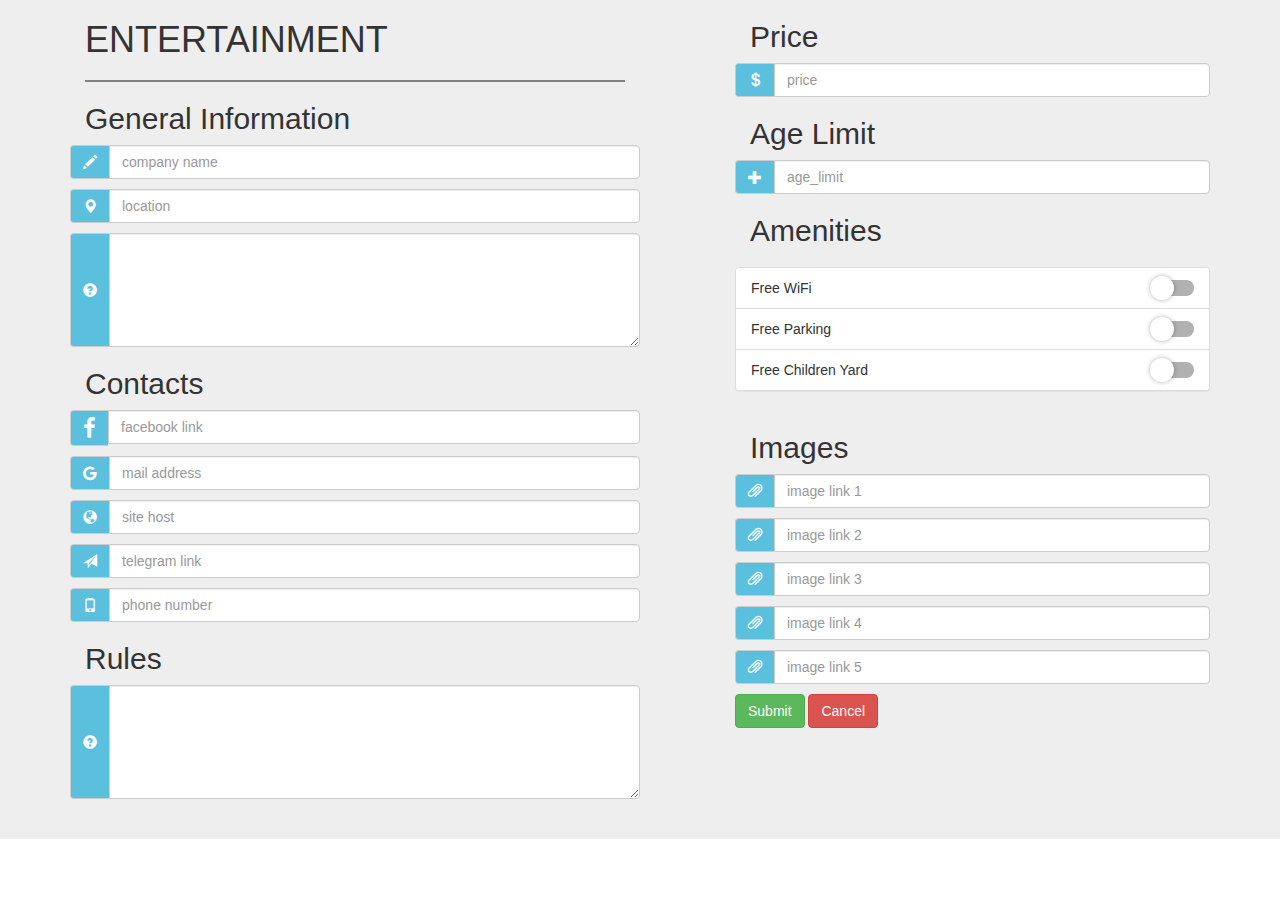
<file: admin/EntertainmentPage.html>
<!DOCTYPE html>
<html lang="en">
<head>
    <meta charset="UTF-8">
    <title>NexTrip Admin Page</title>
    <meta name="viewport" content="width=device-width, initial-scale=1">
    <link rel="stylesheet" href="https://maxcdn.bootstrapcdn.com/bootstrap/3.3.7/css/bootstrap.min.css">
    <link rel="stylesheet" href="https://cdnjs.cloudflare.com/ajax/libs/font-awesome/4.7.0/css/font-awesome.min.css">
    <script src="https://ajax.googleapis.com/ajax/libs/jquery/3.2.1/jquery.min.js"></script>
    <script src="https://maxcdn.bootstrapcdn.com/bootstrap/3.3.7/js/bootstrap.min.js"></script>
    <style>
        .input-group-addon {
            background-color: #5bc0de;
        }

        .custom-icon {
            color: #fff;
        }

        .vertical-center {
            min-height: 100vh;
            display: flex;
            align-items: center;
        }

        .row {
            margin-top: 10px;
        }

        .material-switch > input[type="checkbox"] {
            display: none;
        }

        .material-switch > label {
            cursor: pointer;
            height: 0;
            position: relative;
            width: 40px;
        }

        .material-switch > label::before {
            background: rgb(0, 0, 0);
            box-shadow: inset 0 0 10px rgba(0, 0, 0, 0.5);
            border-radius: 8px;
            content: '';
            height: 16px;
            margin-top: -8px;
            position: absolute;
            opacity: 0.3;
            transition: all 0.4s ease-in-out;
            width: 40px;
        }

        .material-switch > label::after {
            background: rgb(255, 255, 255);
            border-radius: 16px;
            box-shadow: 0 0 5px rgba(0, 0, 0, 0.3);
            content: '';
            height: 24px;
            left: -4px;
            margin-top: -8px;
            position: absolute;
            top: -4px;
            transition: all 0.3s ease-in-out;
            width: 24px;
        }

        .material-switch > input[type="checkbox"]:checked + label::before {
            background: inherit;
            opacity: 0.5;
        }

        .material-switch > input[type="checkbox"]:checked + label::after {
            background: inherit;
            left: 20px;
        }

        hr {
            -moz-border-bottom-colors: none;
            -moz-border-image: none;
            -moz-border-left-colors: none;
            -moz-border-right-colors: none;
            -moz-border-top-colors: none;
            border-style: solid none;
            border-width: 2px 0;
            margin: 18px 0;
        }
    </style>
</head>
<body>
<form method="post" style="background-color: #eee;">
    <div class="container">
        <div class="col-sm-6">
            <h1>ENTERTAINMENT</h1>
            <hr>
            <h2>General Information</h2>
            <div class="row">
                <div class="input-group">
                    <span class="input-group-addon"><i class="glyphicon glyphicon-pencil custom-icon"></i></span>
                    <input id="name" type="text" class="form-control" name="name" placeholder="company name">
                </div>
            </div>
            <div class="row">
                <div class="input-group">
                    <span class="input-group-addon"><i class="glyphicon glyphicon-map-marker custom-icon"></i></span>
                    <input id="location" type="text" class="form-control" name="location" placeholder="location">
                </div>
            </div>
            <div class="row">
                <div class="input-group">
                    <span class="input-group-addon"><i class="glyphicon glyphicon-question-sign custom-icon"></i></span>
                    <textarea class="form-control" rows="5" id="comment" title="information"></textarea>
                </div>
            </div>
            <h2>Contacts</h2>
            <div class="row">
                <div class="input-group">
                    <span class="input-group-addon"><i class="fa fa-facebook custom-icon" style="font-size: 22px;"></i></span>
                    <input id="facebook" type="text" class="form-control" name="facebook" placeholder="facebook link">
                </div>
            </div>
            <div class="row">
                <div class="input-group">
                    <span class="input-group-addon"><i class="fa fa-google custom-icon"
                                                       style="font-size: 16px;"></i></span>
                    <input id="mail" type="text" class="form-control" name="mail" placeholder="mail address">
                </div>
            </div>
            <div class="row">
                <div class="input-group">
                    <span class="input-group-addon"><i class="glyphicon glyphicon-globe custom-icon"></i></span>
                    <input id="site" type="text" class="form-control" name="site" placeholder="site host">
                </div>
            </div>
            <div class="row">
                <div class="input-group">
                    <span class="input-group-addon"><i class="glyphicon glyphicon-send custom-icon"></i></span>
                    <input id="telegram" type="text" class="form-control" name="telegram" placeholder="telegram link">
                </div>
            </div>
            <div class="row">
                <div class="input-group">
                    <span class="input-group-addon"><i class="glyphicon glyphicon-phone custom-icon"></i></span>
                    <input id="phone" type="text" class="form-control" name="phone" placeholder="phone number">
                </div>
            </div>
            <h2>Rules</h2>
            <div class="row">
                <div class="input-group" style="margin-bottom: 40px;">
                    <span class="input-group-addon"><i class="glyphicon glyphicon-question-sign custom-icon"></i></span>
                    <textarea class="form-control" rows="5" id="rules" title="rules"></textarea>
                </div>
            </div>
        </div>
        <div class="col-sm-1"></div>
        <div class="col-sm-5">
            <h2>Price</h2>
            <div class="row">
                <div class="input-group">
                    <span class="input-group-addon"><i class="glyphicon glyphicon-usd custom-icon"></i></span>
                    <input id="Price" type="text" class="form-control" name="Price" placeholder="price">
                </div>
            </div>
            <h2>Age Limit</h2>
            <div class="row">
                <div class="input-group">
                    <span class="input-group-addon"><i class="glyphicon glyphicon-plus custom-icon"></i></span>
                    <input id="age_limit" type="text" class="form-control" name="age_limit" placeholder="age_limit">
                </div>
            </div>
            <h2>Amenities</h2>
            <div class="row">
                <div class="row">
                    <div class="col-sm-12">
                        <div class="panel panel-default">
                            <ul class="list-group">
                                <li class="list-group-item">
                                    Free WiFi
                                    <div class="material-switch pull-right">
                                        <input id="freeWifi" name="freeWifi" type="checkbox"/>
                                        <label for="freeWifi" class="label-info"></label>
                                    </div>
                                </li>
                                <li class="list-group-item">
                                    Free Parking
                                    <div class="material-switch pull-right">
                                        <input id="freeParking" name="freeParking" type="checkbox"/>
                                        <label for="freeParking" class="label-info"></label>
                                    </div>
                                </li>
                                <li class="list-group-item">
                                    Free Children Yard
                                    <div class="material-switch pull-right">
                                        <input id="freeYard" name="freeYard" type="checkbox"/>
                                        <label for="freeYard" class="label-info"></label>
                                    </div>
                                </li>
                            </ul>
                        </div>
                    </div>
                </div>
            </div>
            <h2>Images</h2>
            <div class="row">
                <div class="input-group">
                    <span class="input-group-addon"><i class="glyphicon glyphicon-paperclip custom-icon"></i></span>
                    <input id="link1" type="text" class="form-control" name="link1" placeholder="image link 1">
                </div>
            </div>
            <div class="row">
                <div class="input-group">
                    <span class="input-group-addon"><i class="glyphicon glyphicon-paperclip custom-icon"></i></span>
                    <input id="link2" type="text" class="form-control" name="link2" placeholder="image link 2">
                </div>
            </div>
            <div class="row">
                <div class="input-group">
                    <span class="input-group-addon"><i class="glyphicon glyphicon-paperclip custom-icon"></i></span>
                    <input id="link3" type="text" class="form-control" name="link3" placeholder="image link 3">
                </div>
            </div>
            <div class="row">
                <div class="input-group">
                    <span class="input-group-addon"><i class="glyphicon glyphicon-paperclip custom-icon"></i></span>
                    <input id="link4" type="text" class="form-control" name="link4" placeholder="image link 4">
                </div>
            </div>
            <div class="row">
                <div class="input-group">
                    <span class="input-group-addon"><i class="glyphicon glyphicon-paperclip custom-icon"></i></span>
                    <input id="link5" type="text" class="form-control" name="link5" placeholder="image link 5">
                </div>
            </div>
            <div class="row">
                <button type="submit" name="submit" class="btn btn-primary btn-success">Submit</button>
                <button type="button" class="btn btn-primary btn-danger">Cancel</button>
            </div>
        </div>
    </div>
</form>
</body>
</html>
</file>
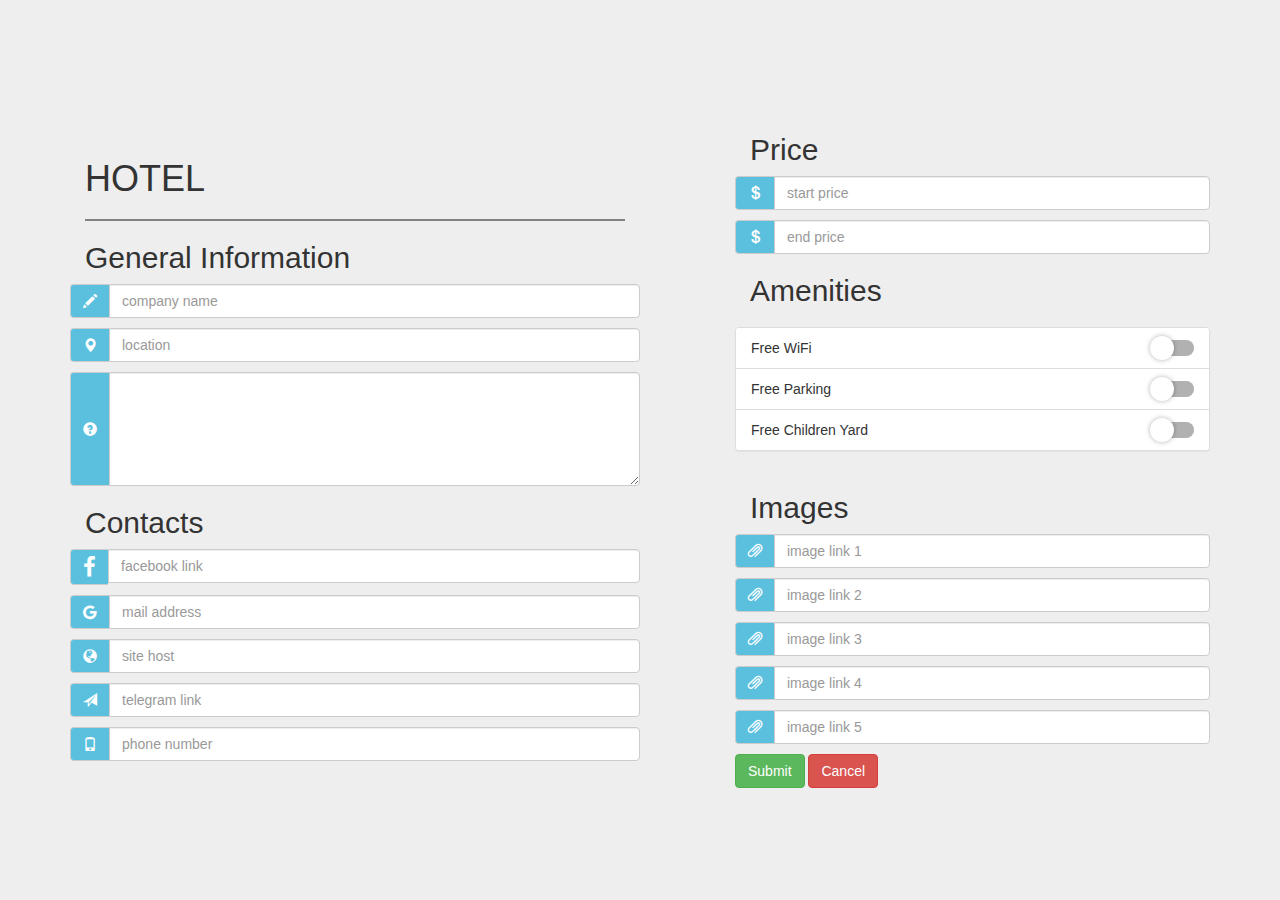
<file: admin/HotelPage.html>
<!DOCTYPE html>
<html lang="en">
<head>
    <meta charset="UTF-8">
    <title>NexTrip Admin Page</title>
    <meta name="viewport" content="width=device-width, initial-scale=1">
    <link rel="stylesheet" href="https://maxcdn.bootstrapcdn.com/bootstrap/3.3.7/css/bootstrap.min.css">
    <link rel="stylesheet" href="https://cdnjs.cloudflare.com/ajax/libs/font-awesome/4.7.0/css/font-awesome.min.css">
    <script src="https://ajax.googleapis.com/ajax/libs/jquery/3.2.1/jquery.min.js"></script>
    <script src="https://maxcdn.bootstrapcdn.com/bootstrap/3.3.7/js/bootstrap.min.js"></script>
    <style>
        .input-group-addon {
            background-color: #5bc0de;
        }

        .custom-icon {
            color: #fff;
        }

        .vertical-center {
            min-height: 100vh;
            display: flex;
            align-items: center;
        }

        .row {
            margin-top: 10px;
        }

        .material-switch > input[type="checkbox"] {
            display: none;
        }

        .material-switch > label {
            cursor: pointer;
            height: 0;
            position: relative;
            width: 40px;
        }

        .material-switch > label::before {
            background: rgb(0, 0, 0);
            box-shadow: inset 0 0 10px rgba(0, 0, 0, 0.5);
            border-radius: 8px;
            content: '';
            height: 16px;
            margin-top: -8px;
            position: absolute;
            opacity: 0.3;
            transition: all 0.4s ease-in-out;
            width: 40px;
        }

        .material-switch > label::after {
            background: rgb(255, 255, 255);
            border-radius: 16px;
            box-shadow: 0 0 5px rgba(0, 0, 0, 0.3);
            content: '';
            height: 24px;
            left: -4px;
            margin-top: -8px;
            position: absolute;
            top: -4px;
            transition: all 0.3s ease-in-out;
            width: 24px;
        }

        .material-switch > input[type="checkbox"]:checked + label::before {
            background: inherit;
            opacity: 0.5;
        }

        .material-switch > input[type="checkbox"]:checked + label::after {
            background: inherit;
            left: 20px;
        }

        hr {
            -moz-border-bottom-colors: none;
            -moz-border-image: none;
            -moz-border-left-colors: none;
            -moz-border-right-colors: none;
            -moz-border-top-colors: none;
            border-style: solid none;
            border-width: 2px 0;
            margin: 18px 0;
        }
    </style>
</head>
<body>
<form method="post" style="background-color: #eee;">
    <div class="container vertical-center">
        <div class="col-sm-6">
            <h1>HOTEL</h1>
            <hr>
            <h2>General Information</h2>
            <div class="row">
                <div class="input-group">
                    <span class="input-group-addon"><i class="glyphicon glyphicon-pencil custom-icon"></i></span>
                    <input id="name" type="text" class="form-control" name="name" placeholder="company name">
                </div>
            </div>
            <div class="row">
                <div class="input-group">
                    <span class="input-group-addon"><i class="glyphicon glyphicon-map-marker custom-icon"></i></span>
                    <input id="location" type="text" class="form-control" name="location" placeholder="location">
                </div>
            </div>
            <div class="row">
                <div class="input-group">
                    <span class="input-group-addon"><i class="glyphicon glyphicon-question-sign custom-icon"></i></span>
                    <textarea class="form-control" rows="5" id="comment" title="information"></textarea>
                </div>
            </div>
            <h2>Contacts</h2>
            <div class="row">
                <div class="input-group">
                    <span class="input-group-addon"><i class="fa fa-facebook custom-icon" style="font-size: 22px;"></i></span>
                    <input id="facebook" type="text" class="form-control" name="facebook" placeholder="facebook link">
                </div>
            </div>
            <div class="row">
                <div class="input-group">
                    <span class="input-group-addon"><i class="fa fa-google custom-icon"
                                                       style="font-size: 16px;"></i></span>
                    <input id="mail" type="text" class="form-control" name="mail" placeholder="mail address">
                </div>
            </div>
            <div class="row">
                <div class="input-group">
                    <span class="input-group-addon"><i class="glyphicon glyphicon-globe custom-icon"></i></span>
                    <input id="site" type="text" class="form-control" name="site" placeholder="site host">
                </div>
            </div>
            <div class="row">
                <div class="input-group">
                    <span class="input-group-addon"><i class="glyphicon glyphicon-send custom-icon"></i></span>
                    <input id="telegram" type="text" class="form-control" name="telegram" placeholder="telegram link">
                </div>
            </div>
            <div class="row">
                <div class="input-group">
                    <span class="input-group-addon"><i class="glyphicon glyphicon-phone custom-icon"></i></span>
                    <input id="phone" type="text" class="form-control" name="phone" placeholder="phone number">
                </div>
            </div>
        </div>
        <div class="col-sm-1"></div>
        <div class="col-sm-5">
            <h2>Price</h2>
            <div class="row">
                <div class="input-group">
                    <span class="input-group-addon"><i class="glyphicon glyphicon-usd custom-icon"></i></span>
                    <input id="startPrice" type="text" class="form-control" name="startPrice" placeholder="start price">
                </div>
            </div>
            <div class="row">
                <div class="input-group">
                    <span class="input-group-addon"><i class="glyphicon glyphicon-usd custom-icon"></i></span>
                    <input id="endPrice" type="text" class="form-control" name="endPrice" placeholder="end price">
                </div>
            </div>
            <h2>Amenities</h2>
            <div class="row">
                <div class="row">
                    <div class="col-sm-12">
                        <div class="panel panel-default">
                            <ul class="list-group">
                                <li class="list-group-item">
                                    Free WiFi
                                    <div class="material-switch pull-right">
                                        <input id="freeWifi" name="freeWifi" type="checkbox"/>
                                        <label for="freeWifi" class="label-info"></label>
                                    </div>
                                </li>
                                <li class="list-group-item">
                                    Free Parking
                                    <div class="material-switch pull-right">
                                        <input id="freeParking" name="freeParking" type="checkbox"/>
                                        <label for="freeParking" class="label-info"></label>
                                    </div>
                                </li>
                                <li class="list-group-item">
                                    Free Children Yard
                                    <div class="material-switch pull-right">
                                        <input id="freeYard" name="freeYard" type="checkbox"/>
                                        <label for="freeYard" class="label-info"></label>
                                    </div>
                                </li>
                            </ul>
                        </div>
                    </div>
                </div>
            </div>
            <h2>Images</h2>
            <div class="row">
                <div class="input-group">
                    <span class="input-group-addon"><i class="glyphicon glyphicon-paperclip custom-icon"></i></span>
                    <input id="link1" type="text" class="form-control" name="link1" placeholder="image link 1">
                </div>
            </div>
            <div class="row">
                <div class="input-group">
                    <span class="input-group-addon"><i class="glyphicon glyphicon-paperclip custom-icon"></i></span>
                    <input id="link2" type="text" class="form-control" name="link2" placeholder="image link 2">
                </div>
            </div>
            <div class="row">
                <div class="input-group">
                    <span class="input-group-addon"><i class="glyphicon glyphicon-paperclip custom-icon"></i></span>
                    <input id="link3" type="text" class="form-control" name="link3" placeholder="image link 3">
                </div>
            </div>
            <div class="row">
                <div class="input-group">
                    <span class="input-group-addon"><i class="glyphicon glyphicon-paperclip custom-icon"></i></span>
                    <input id="link4" type="text" class="form-control" name="link4" placeholder="image link 4">
                </div>
            </div>
            <div class="row">
                <div class="input-group">
                    <span class="input-group-addon"><i class="glyphicon glyphicon-paperclip custom-icon"></i></span>
                    <input id="link5" type="text" class="form-control" name="link5" placeholder="image link 5">
                </div>
            </div>
            <div class="row">
                <button type="submit" name="submit" class="btn btn-primary btn-success">Submit</button>
                <button type="button" class="btn btn-primary btn-danger">Cancel</button>
            </div>
        </div>
    </div>
</form>
</body>
</html>
</file>
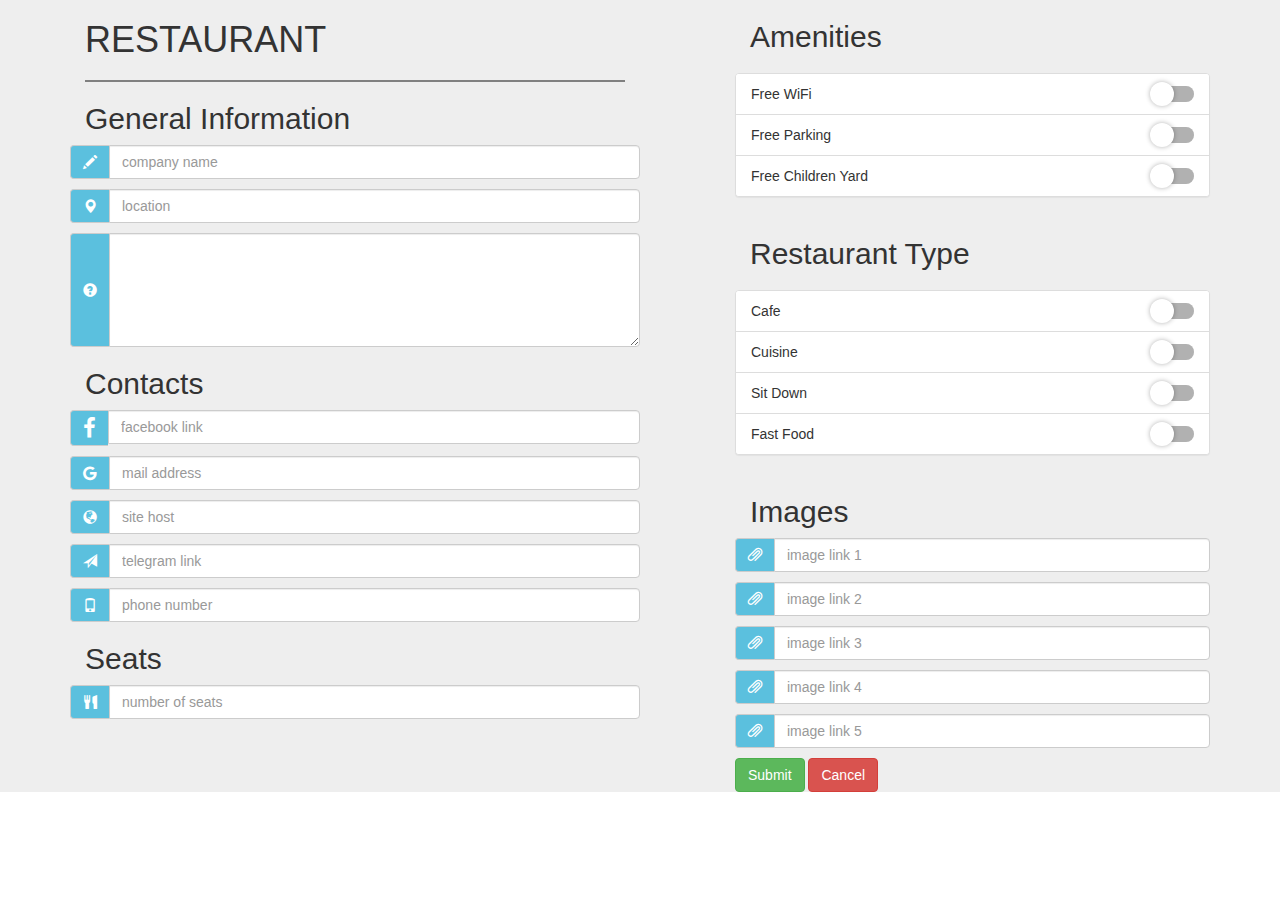
<file: admin/RestaurantPage.html>
<!DOCTYPE html>
<html lang="en">
<head>
    <meta charset="UTF-8">
    <title>NexTrip Admin Page</title>
    <meta name="viewport" content="width=device-width, initial-scale=1">
    <link rel="stylesheet" href="https://maxcdn.bootstrapcdn.com/bootstrap/3.3.7/css/bootstrap.min.css">
    <link rel="stylesheet" href="https://cdnjs.cloudflare.com/ajax/libs/font-awesome/4.7.0/css/font-awesome.min.css">
    <script src="https://ajax.googleapis.com/ajax/libs/jquery/3.2.1/jquery.min.js"></script>
    <script src="https://maxcdn.bootstrapcdn.com/bootstrap/3.3.7/js/bootstrap.min.js"></script>
    <style>
        .input-group-addon {
            background-color: #5bc0de;
        }

        .custom-icon {
            color: #fff;
        }

        .vertical-center {
            min-height: 100vh;
            display: flex;
            align-items: center;
        }

        .row {
            margin-top: 10px;
        }

        .material-switch > input[type="checkbox"] {
            display: none;
        }

        .material-switch > label {
            cursor: pointer;
            height: 0;
            position: relative;
            width: 40px;
        }

        .material-switch > label::before {
            background: rgb(0, 0, 0);
            box-shadow: inset 0 0 10px rgba(0, 0, 0, 0.5);
            border-radius: 8px;
            content: '';
            height: 16px;
            margin-top: -8px;
            position: absolute;
            opacity: 0.3;
            transition: all 0.4s ease-in-out;
            width: 40px;
        }

        .material-switch > label::after {
            background: rgb(255, 255, 255);
            border-radius: 16px;
            box-shadow: 0 0 5px rgba(0, 0, 0, 0.3);
            content: '';
            height: 24px;
            left: -4px;
            margin-top: -8px;
            position: absolute;
            top: -4px;
            transition: all 0.3s ease-in-out;
            width: 24px;
        }

        .material-switch > input[type="checkbox"]:checked + label::before {
            background: inherit;
            opacity: 0.5;
        }

        .material-switch > input[type="checkbox"]:checked + label::after {
            background: inherit;
            left: 20px;
        }

        hr {
            -moz-border-bottom-colors: none;
            -moz-border-image: none;
            -moz-border-left-colors: none;
            -moz-border-right-colors: none;
            -moz-border-top-colors: none;
            border-style: solid none;
            border-width: 2px 0;
            margin: 18px 0;
        }
    </style>
</head>
<body>
<form method="post" style="background-color: #eee;">
    <div class="container">
        <div class="col-sm-6">
            <h1>RESTAURANT</h1>
            <hr>
            <h2>General Information</h2>
            <div class="row">
                <div class="input-group">
                    <span class="input-group-addon"><i class="glyphicon glyphicon-pencil custom-icon"></i></span>
                    <input id="name" type="text" class="form-control" name="name" placeholder="company name">
                </div>
            </div>
            <div class="row">
                <div class="input-group">
                    <span class="input-group-addon"><i class="glyphicon glyphicon-map-marker custom-icon"></i></span>
                    <input id="location" type="text" class="form-control" name="location" placeholder="location">
                </div>
            </div>
            <div class="row">
                <div class="input-group">
                    <span class="input-group-addon"><i class="glyphicon glyphicon-question-sign custom-icon"></i></span>
                    <textarea class="form-control" rows="5" id="comment" title="information"></textarea>
                </div>
            </div>
            <h2>Contacts</h2>
            <div class="row">
                <div class="input-group">
                    <span class="input-group-addon"><i class="fa fa-facebook custom-icon" style="font-size: 22px;"></i></span>
                    <input id="facebook" type="text" class="form-control" name="facebook" placeholder="facebook link">
                </div>
            </div>
            <div class="row">
                <div class="input-group">
                    <span class="input-group-addon"><i class="fa fa-google custom-icon"
                                                       style="font-size: 16px;"></i></span>
                    <input id="mail" type="text" class="form-control" name="mail" placeholder="mail address">
                </div>
            </div>
            <div class="row">
                <div class="input-group">
                    <span class="input-group-addon"><i class="glyphicon glyphicon-globe custom-icon"></i></span>
                    <input id="site" type="text" class="form-control" name="site" placeholder="site host">
                </div>
            </div>
            <div class="row">
                <div class="input-group">
                    <span class="input-group-addon"><i class="glyphicon glyphicon-send custom-icon"></i></span>
                    <input id="telegram" type="text" class="form-control" name="telegram" placeholder="telegram link">
                </div>
            </div>
            <div class="row">
                <div class="input-group">
                    <span class="input-group-addon"><i class="glyphicon glyphicon-phone custom-icon"></i></span>
                    <input id="phone" type="text" class="form-control" name="phone" placeholder="phone number">
                </div>
            </div>
            <h2>Seats</h2>
            <div class="row">
                <div class="input-group">
                    <span class="input-group-addon"><i class="glyphicon glyphicon-cutlery custom-icon"></i></span>
                    <input id="seats" type="text" class="form-control" name="seats" placeholder="number of seats">
                </div>
            </div>
        </div>
        <div class="col-sm-1"></div>
        <div class="col-sm-5">


            <h2>Amenities</h2>
            <div class="row">
                <div class="row">
                    <div class="col-sm-12">
                        <div class="panel panel-default">
                            <ul class="list-group">
                                <li class="list-group-item">
                                    Free WiFi
                                    <div class="material-switch pull-right">
                                        <input id="freeWifi" name="freeWifi" type="checkbox"/>
                                        <label for="freeWifi" class="label-info"></label>
                                    </div>
                                </li>
                                <li class="list-group-item">
                                    Free Parking
                                    <div class="material-switch pull-right">
                                        <input id="freeParking" name="freeParking" type="checkbox"/>
                                        <label for="freeParking" class="label-info"></label>
                                    </div>
                                </li>
                                <li class="list-group-item">
                                    Free Children Yard
                                    <div class="material-switch pull-right">
                                        <input id="freeYard" name="freeYard" type="checkbox"/>
                                        <label for="freeYard" class="label-info"></label>
                                    </div>
                                </li>
                            </ul>
                        </div>
                    </div>
                </div>
            </div>
            <h2>Restaurant Type</h2>
            <div class="row">
                <div class="row">
                    <div class="col-sm-12">
                        <div class="panel panel-default">
                            <ul class="list-group">
                                <li class="list-group-item">
                                    Cafe
                                    <div class="material-switch pull-right">
                                        <input id="cafe" name="cafe" type="checkbox"/>
                                        <label for="cafe" class="label-info"></label>
                                    </div>
                                </li>
                                <li class="list-group-item">
                                    Cuisine
                                    <div class="material-switch pull-right">
                                        <input id="cuisine" name="cuisine" type="checkbox"/>
                                        <label for="cuisine" class="label-info"></label>
                                    </div>
                                </li>
                                <li class="list-group-item">
                                    Sit Down
                                    <div class="material-switch pull-right">
                                        <input id="sit_down" name="sit_down" type="checkbox"/>
                                        <label for="sit_down" class="label-info"></label>
                                    </div>
                                </li>
                                <li class="list-group-item">
                                    Fast Food
                                    <div class="material-switch pull-right">
                                        <input id="fast_food" name="fast_food" type="checkbox"/>
                                        <label for="fast_food" class="label-info"></label>
                                    </div>
                                </li>
                            </ul>
                        </div>
                    </div>
                </div>
            </div>
            <h2>Images</h2>
            <div class="row">
                <div class="input-group">
                    <span class="input-group-addon"><i class="glyphicon glyphicon-paperclip custom-icon"></i></span>
                    <input id="link1" type="text" class="form-control" name="link1" placeholder="image link 1">
                </div>
            </div>
            <div class="row">
                <div class="input-group">
                    <span class="input-group-addon"><i class="glyphicon glyphicon-paperclip custom-icon"></i></span>
                    <input id="link2" type="text" class="form-control" name="link2" placeholder="image link 2">
                </div>
            </div>
            <div class="row">
                <div class="input-group">
                    <span class="input-group-addon"><i class="glyphicon glyphicon-paperclip custom-icon"></i></span>
                    <input id="link3" type="text" class="form-control" name="link3" placeholder="image link 3">
                </div>
            </div>
            <div class="row">
                <div class="input-group">
                    <span class="input-group-addon"><i class="glyphicon glyphicon-paperclip custom-icon"></i></span>
                    <input id="link4" type="text" class="form-control" name="link4" placeholder="image link 4">
                </div>
            </div>
            <div class="row">
                <div class="input-group">
                    <span class="input-group-addon"><i class="glyphicon glyphicon-paperclip custom-icon"></i></span>
                    <input id="link5" type="text" class="form-control" name="link5" placeholder="image link 5">
                </div>
            </div>
            <div class="row">
                <button type="submit" name="submit" class="btn btn-primary btn-success">Submit</button>
                <button type="button" class="btn btn-primary btn-danger">Cancel</button>
            </div>
        </div>
    </div>
</form>
</body>
</html>
</file>
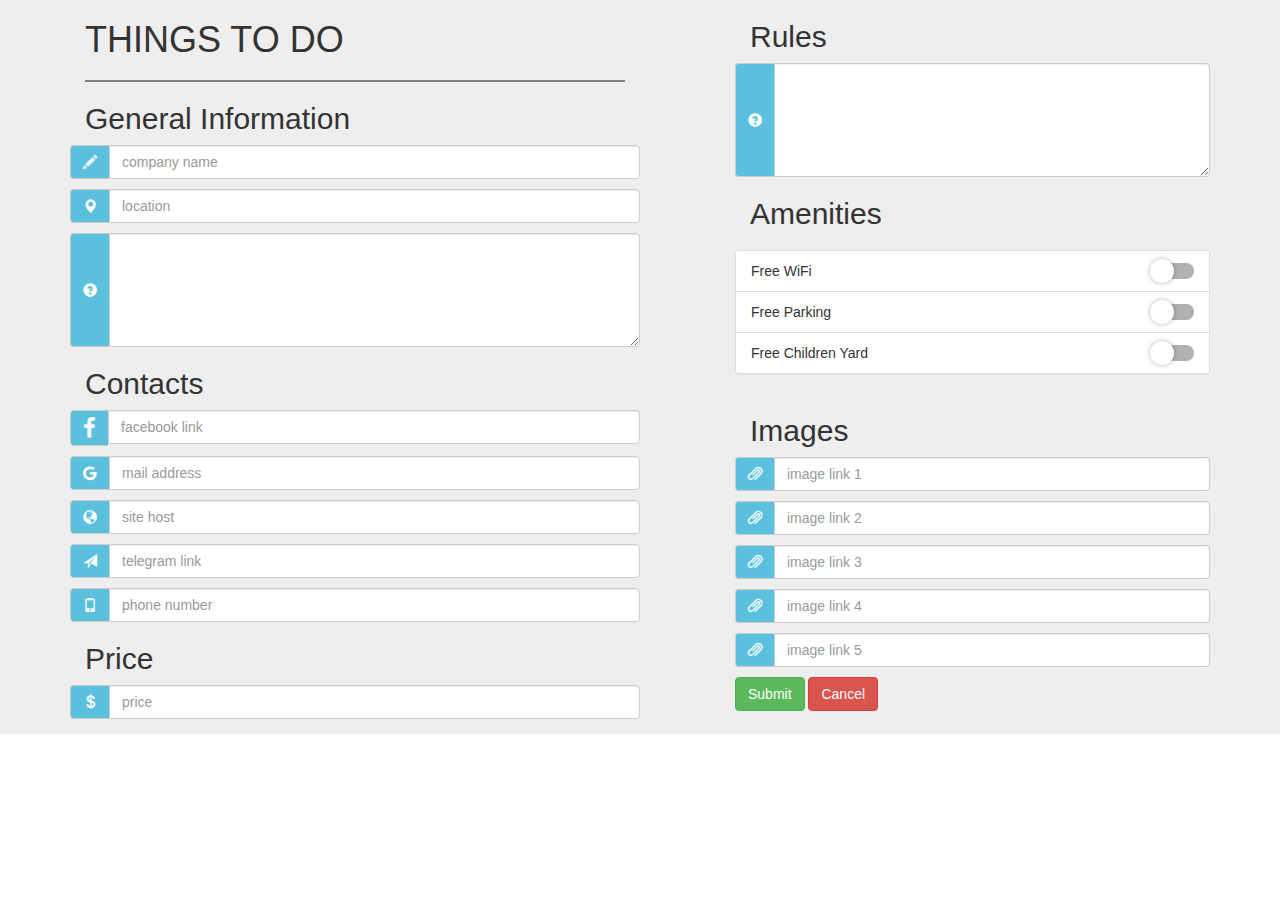
<file: admin/ThingsToDoPage.html>
<!DOCTYPE html>
<html lang="en">
<head>
    <meta charset="UTF-8">
    <title>NexTrip Admin Page</title>
    <meta name="viewport" content="width=device-width, initial-scale=1">
    <link rel="stylesheet" href="https://maxcdn.bootstrapcdn.com/bootstrap/3.3.7/css/bootstrap.min.css">
    <link rel="stylesheet" href="https://cdnjs.cloudflare.com/ajax/libs/font-awesome/4.7.0/css/font-awesome.min.css">
    <script src="https://ajax.googleapis.com/ajax/libs/jquery/3.2.1/jquery.min.js"></script>
    <script src="https://maxcdn.bootstrapcdn.com/bootstrap/3.3.7/js/bootstrap.min.js"></script>
    <style>
        .input-group-addon {
            background-color: #5bc0de;
        }

        .custom-icon {
            color: #fff;
        }

        .vertical-center {
            min-height: 100vh;
            display: flex;
            align-items: center;
        }

        .row {
            margin-top: 10px;
        }

        .material-switch > input[type="checkbox"] {
            display: none;
        }

        .material-switch > label {
            cursor: pointer;
            height: 0;
            position: relative;
            width: 40px;
        }

        .material-switch > label::before {
            background: rgb(0, 0, 0);
            box-shadow: inset 0 0 10px rgba(0, 0, 0, 0.5);
            border-radius: 8px;
            content: '';
            height: 16px;
            margin-top: -8px;
            position: absolute;
            opacity: 0.3;
            transition: all 0.4s ease-in-out;
            width: 40px;
        }

        .material-switch > label::after {
            background: rgb(255, 255, 255);
            border-radius: 16px;
            box-shadow: 0 0 5px rgba(0, 0, 0, 0.3);
            content: '';
            height: 24px;
            left: -4px;
            margin-top: -8px;
            position: absolute;
            top: -4px;
            transition: all 0.3s ease-in-out;
            width: 24px;
        }

        .material-switch > input[type="checkbox"]:checked + label::before {
            background: inherit;
            opacity: 0.5;
        }

        .material-switch > input[type="checkbox"]:checked + label::after {
            background: inherit;
            left: 20px;
        }

        hr {
            -moz-border-bottom-colors: none;
            -moz-border-image: none;
            -moz-border-left-colors: none;
            -moz-border-right-colors: none;
            -moz-border-top-colors: none;
            border-style: solid none;
            border-width: 2px 0;
            margin: 18px 0;
        }
    </style>
</head>
<body>
<form method="post" style="background-color: #eee;">
    <div class="container">
        <div class="col-sm-6">
            <h1>THINGS TO DO</h1>
            <hr>
            <h2>General Information</h2>
            <div class="row">
                <div class="input-group">
                    <span class="input-group-addon"><i class="glyphicon glyphicon-pencil custom-icon"></i></span>
                    <input id="name" type="text" class="form-control" name="name" placeholder="company name">
                </div>
            </div>
            <div class="row">
                <div class="input-group">
                    <span class="input-group-addon"><i class="glyphicon glyphicon-map-marker custom-icon"></i></span>
                    <input id="location" type="text" class="form-control" name="location" placeholder="location">
                </div>
            </div>
            <div class="row">
                <div class="input-group">
                    <span class="input-group-addon"><i class="glyphicon glyphicon-question-sign custom-icon"></i></span>
                    <textarea class="form-control" rows="5" id="comment" title="information"></textarea>
                </div>
            </div>
            <h2>Contacts</h2>
            <div class="row">
                <div class="input-group">
                    <span class="input-group-addon"><i class="fa fa-facebook custom-icon" style="font-size: 22px;"></i></span>
                    <input id="facebook" type="text" class="form-control" name="facebook" placeholder="facebook link">
                </div>
            </div>
            <div class="row">
                <div class="input-group">
                    <span class="input-group-addon"><i class="fa fa-google custom-icon"
                                                       style="font-size: 16px;"></i></span>
                    <input id="mail" type="text" class="form-control" name="mail" placeholder="mail address">
                </div>
            </div>
            <div class="row">
                <div class="input-group">
                    <span class="input-group-addon"><i class="glyphicon glyphicon-globe custom-icon"></i></span>
                    <input id="site" type="text" class="form-control" name="site" placeholder="site host">
                </div>
            </div>
            <div class="row">
                <div class="input-group">
                    <span class="input-group-addon"><i class="glyphicon glyphicon-send custom-icon"></i></span>
                    <input id="telegram" type="text" class="form-control" name="telegram" placeholder="telegram link">
                </div>
            </div>
            <div class="row">
                <div class="input-group">
                    <span class="input-group-addon"><i class="glyphicon glyphicon-phone custom-icon"></i></span>
                    <input id="phone" type="text" class="form-control" name="phone" placeholder="phone number">
                </div>
            </div>
            <h2>Price</h2>
            <div class="row">
                <div class="input-group" STYLE="margin-bottom: 15px;">
                    <span class="input-group-addon"><i class="glyphicon glyphicon-usd custom-icon"></i></span>
                    <input id="Price" type="text" class="form-control" name="Price" placeholder="price">
                </div>
            </div>
        </div>
        <div class="col-sm-1"></div>
        <div class="col-sm-5">

            <h2>Rules</h2>
            <div class="row">
                <div class="input-group">
                    <span class="input-group-addon"><i class="glyphicon glyphicon-question-sign custom-icon"></i></span>
                    <textarea class="form-control" rows="5" id="rules" title="rules"></textarea>
                </div>
            </div>
            <h2>Amenities</h2>
            <div class="row">
                <div class="row">
                    <div class="col-sm-12">
                        <div class="panel panel-default">
                            <ul class="list-group">
                                <li class="list-group-item">
                                    Free WiFi
                                    <div class="material-switch pull-right">
                                        <input id="freeWifi" name="freeWifi" type="checkbox"/>
                                        <label for="freeWifi" class="label-info"></label>
                                    </div>
                                </li>
                                <li class="list-group-item">
                                    Free Parking
                                    <div class="material-switch pull-right">
                                        <input id="freeParking" name="freeParking" type="checkbox"/>
                                        <label for="freeParking" class="label-info"></label>
                                    </div>
                                </li>
                                <li class="list-group-item">
                                    Free Children Yard
                                    <div class="material-switch pull-right">
                                        <input id="freeYard" name="freeYard" type="checkbox"/>
                                        <label for="freeYard" class="label-info"></label>
                                    </div>
                                </li>
                            </ul>
                        </div>
                    </div>
                </div>
            </div>
            <h2>Images</h2>
            <div class="row">
                <div class="input-group">
                    <span class="input-group-addon"><i class="glyphicon glyphicon-paperclip custom-icon"></i></span>
                    <input id="link1" type="text" class="form-control" name="link1" placeholder="image link 1">
                </div>
            </div>
            <div class="row">
                <div class="input-group">
                    <span class="input-group-addon"><i class="glyphicon glyphicon-paperclip custom-icon"></i></span>
                    <input id="link2" type="text" class="form-control" name="link2" placeholder="image link 2">
                </div>
            </div>
            <div class="row">
                <div class="input-group">
                    <span class="input-group-addon"><i class="glyphicon glyphicon-paperclip custom-icon"></i></span>
                    <input id="link3" type="text" class="form-control" name="link3" placeholder="image link 3">
                </div>
            </div>
            <div class="row">
                <div class="input-group">
                    <span class="input-group-addon"><i class="glyphicon glyphicon-paperclip custom-icon"></i></span>
                    <input id="link4" type="text" class="form-control" name="link4" placeholder="image link 4">
                </div>
            </div>
            <div class="row">
                <div class="input-group">
                    <span class="input-group-addon"><i class="glyphicon glyphicon-paperclip custom-icon"></i></span>
                    <input id="link5" type="text" class="form-control" name="link5" placeholder="image link 5">
                </div>
            </div>
            <div class="row">
                <button type="submit" name="submit" class="btn btn-primary btn-success">Submit</button>
                <button type="button" class="btn btn-primary btn-danger">Cancel</button>
            </div>
        </div>
    </div>
</form>
</body>
</html>
</file>
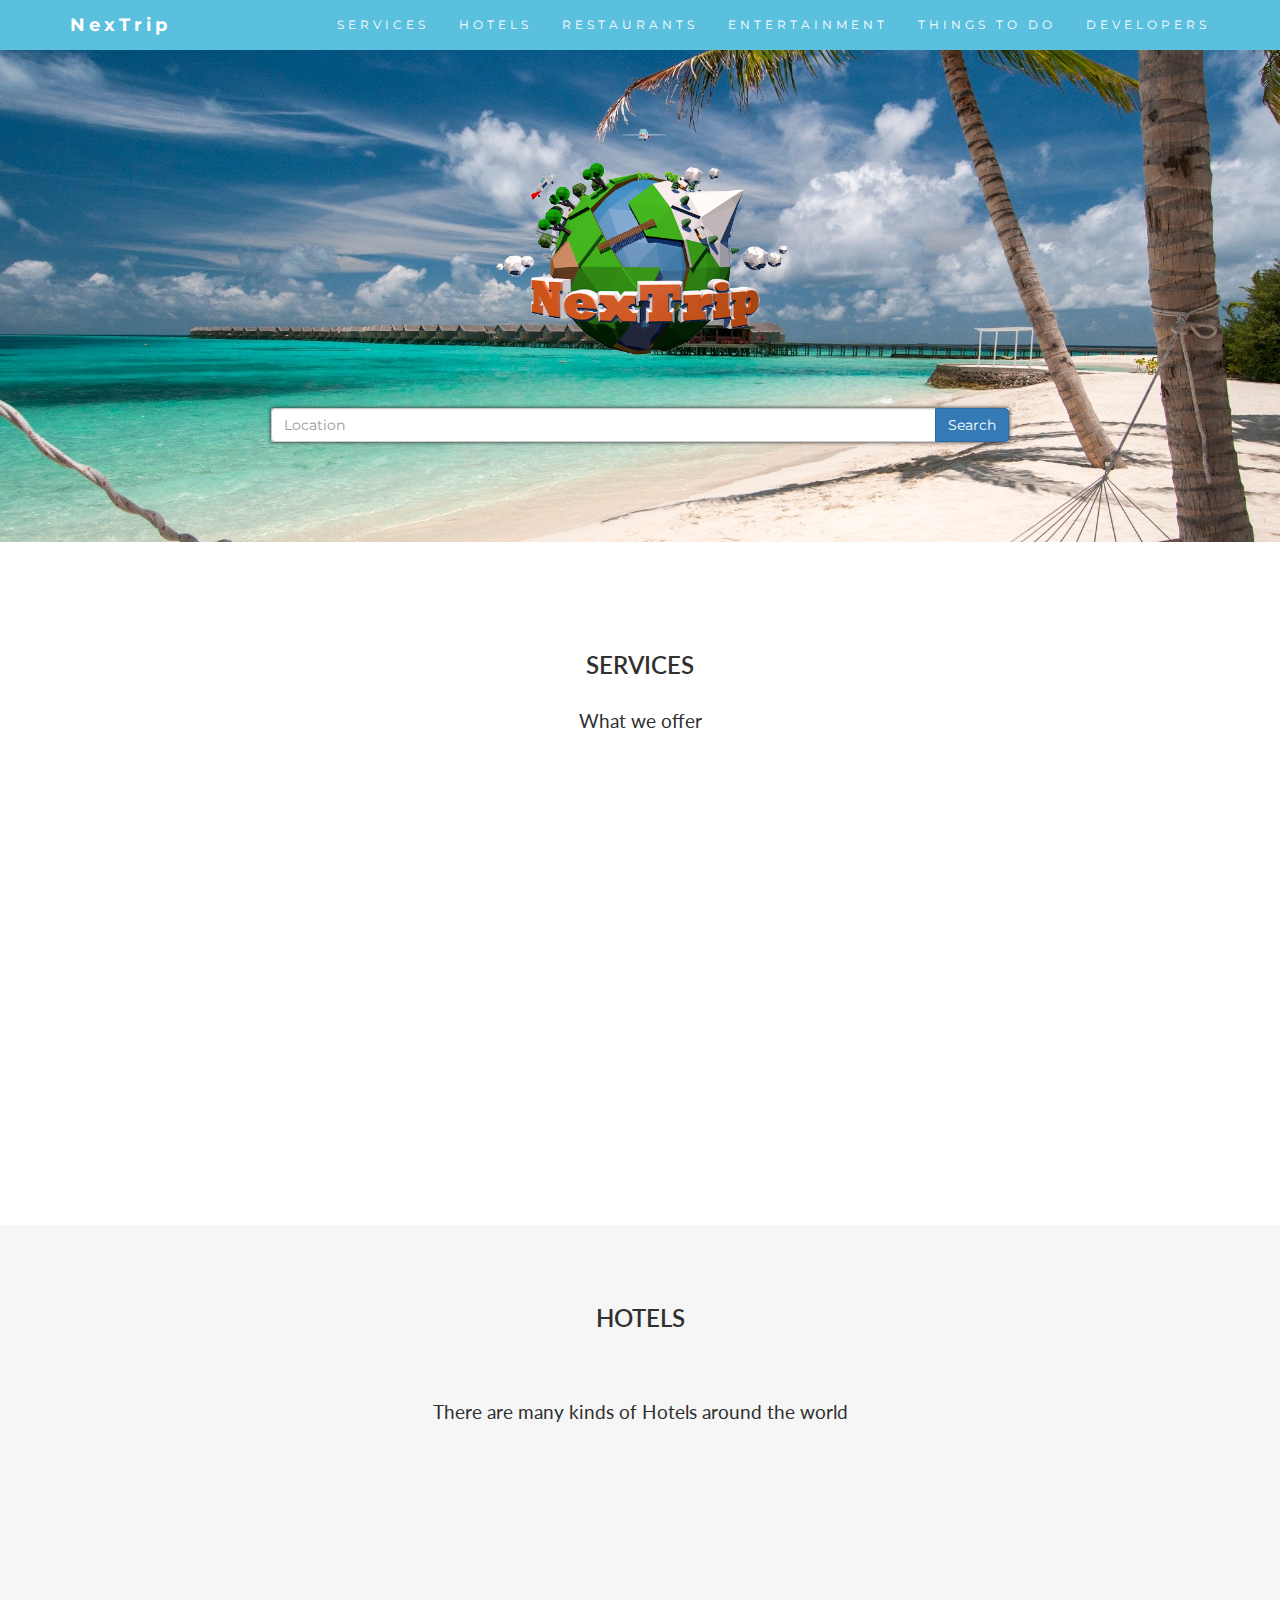
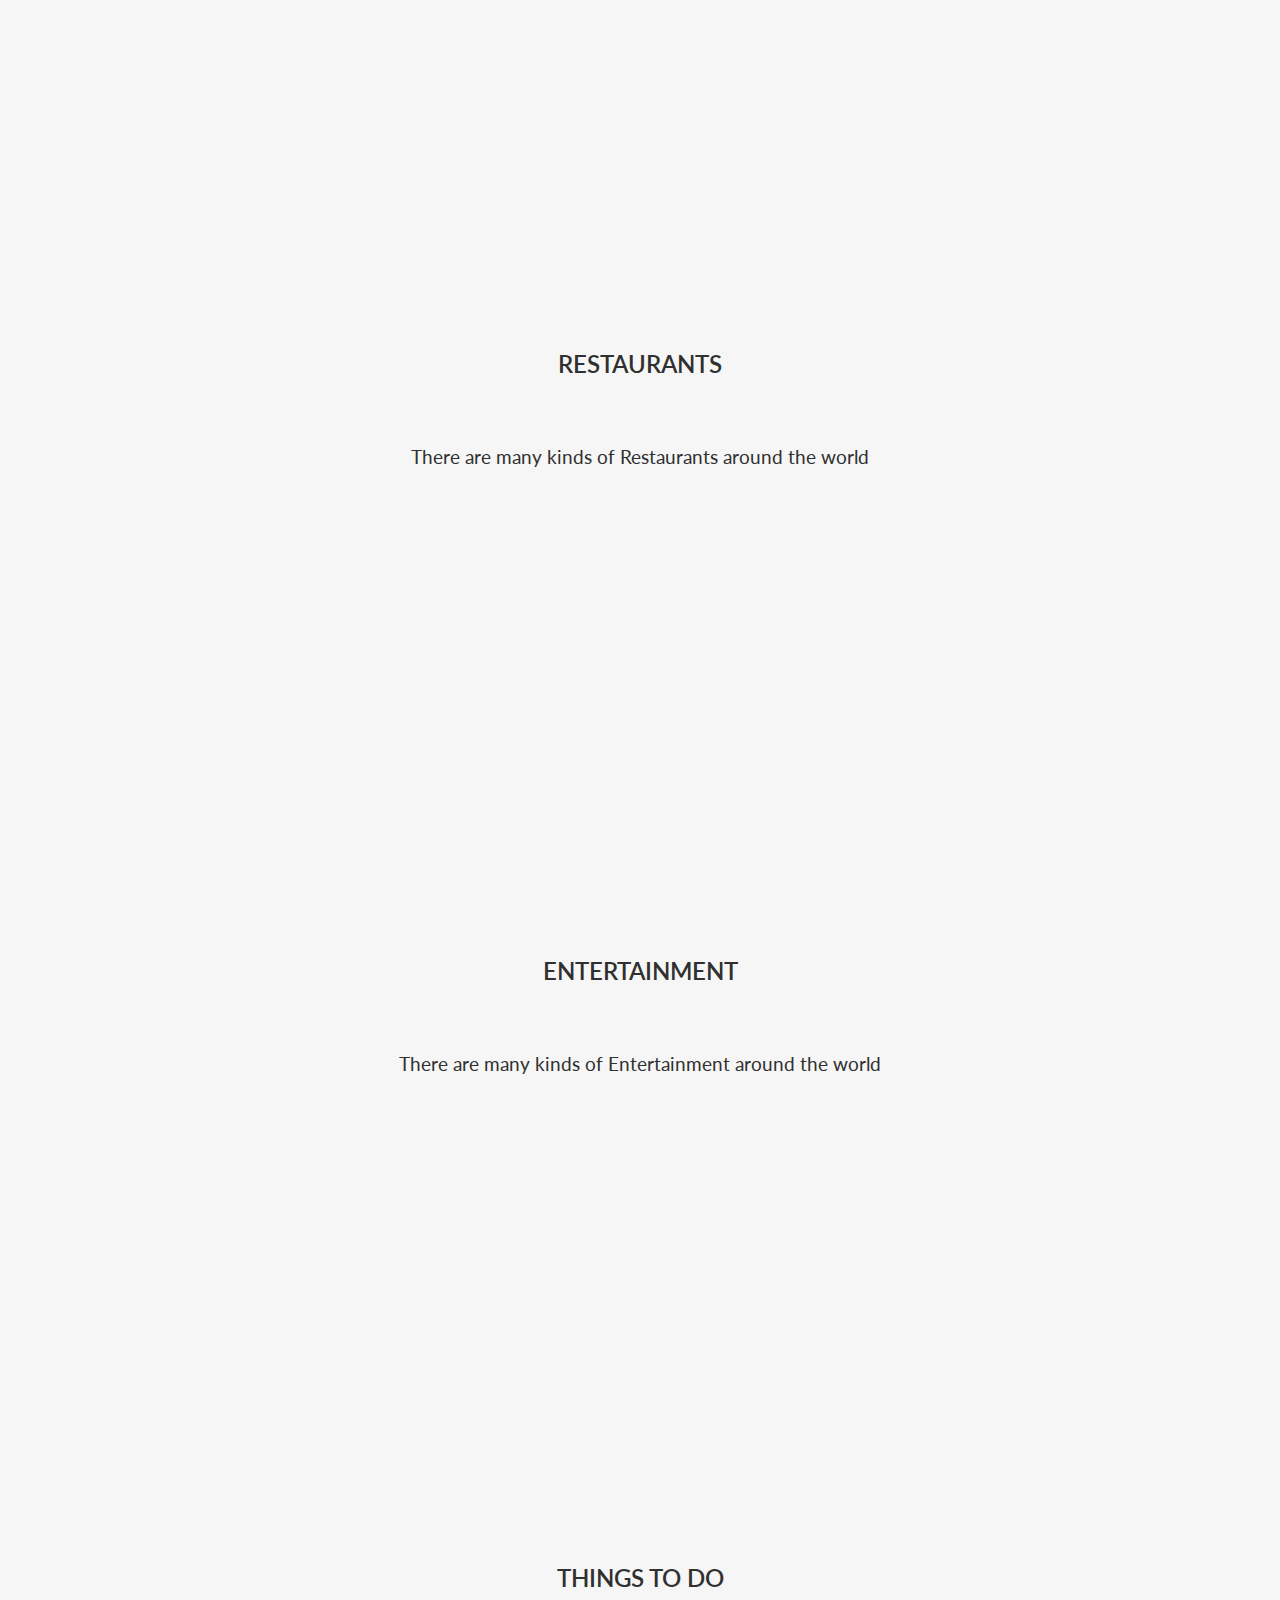
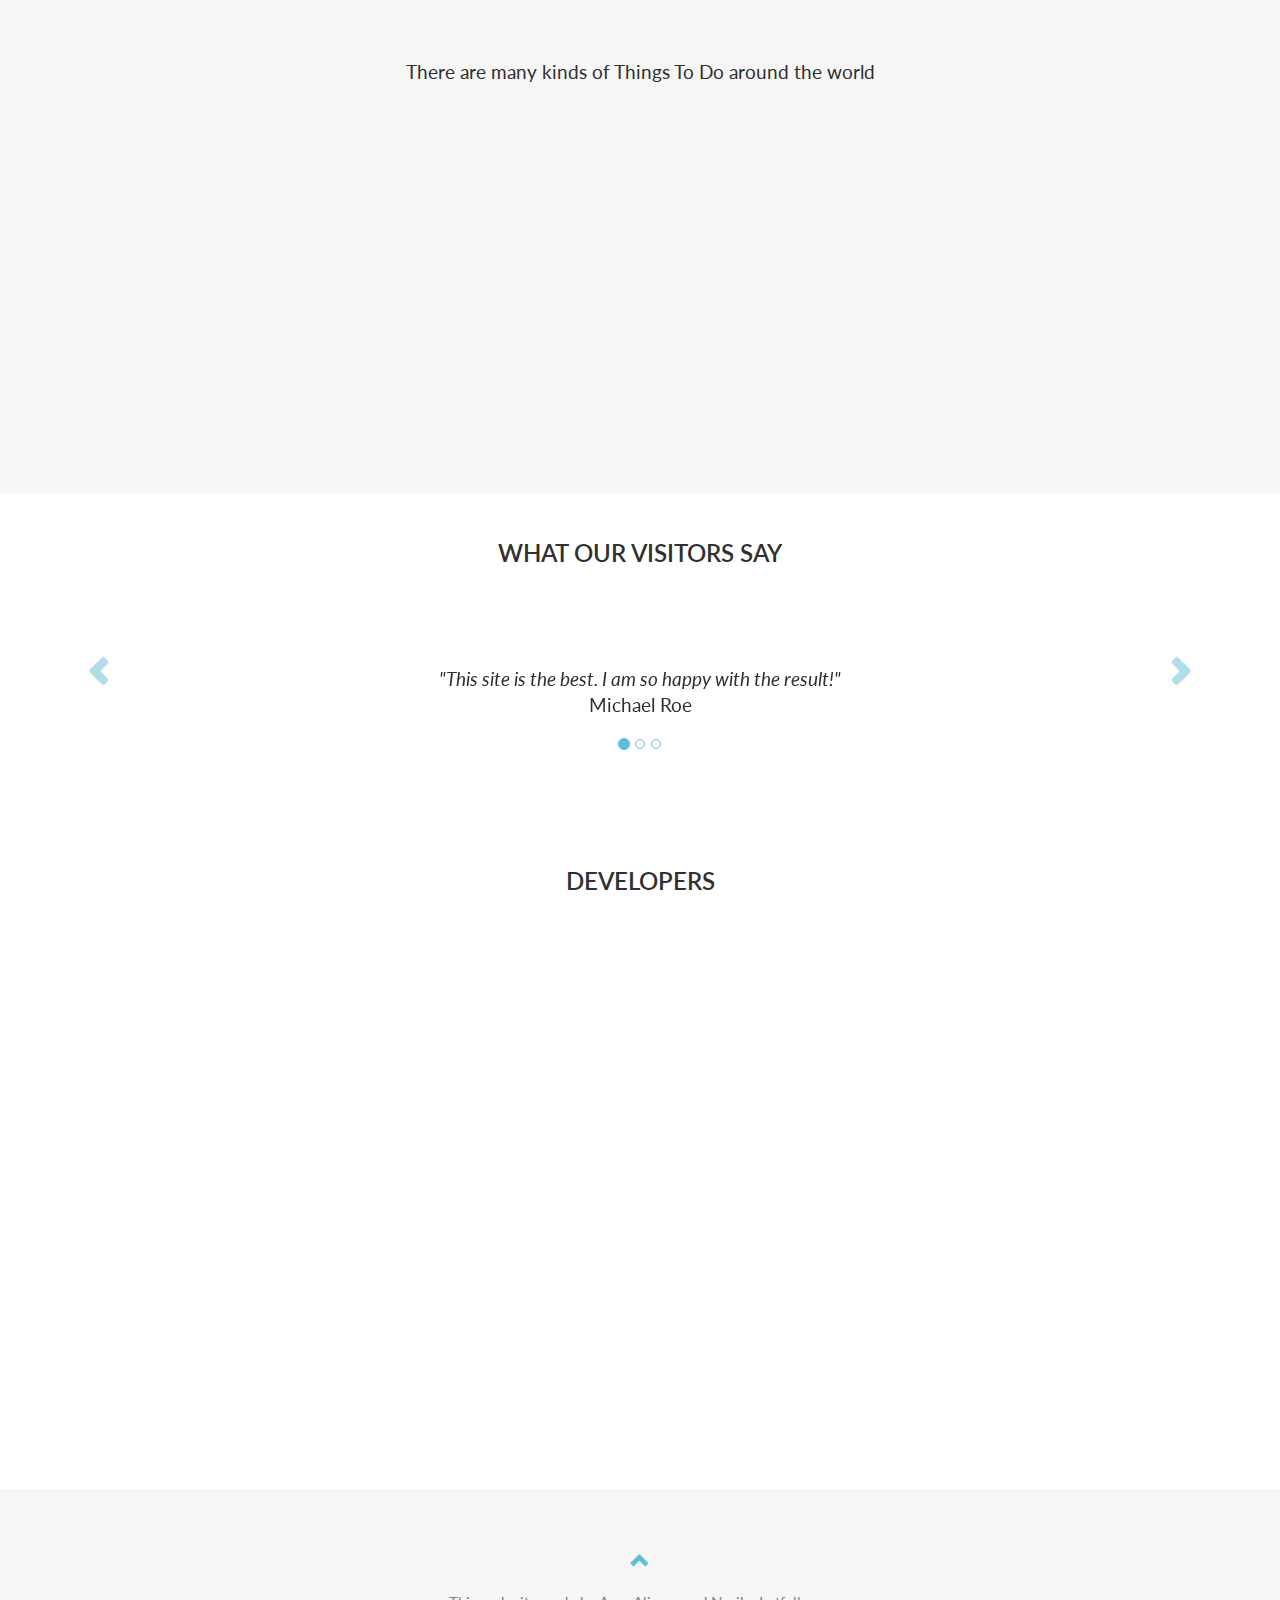
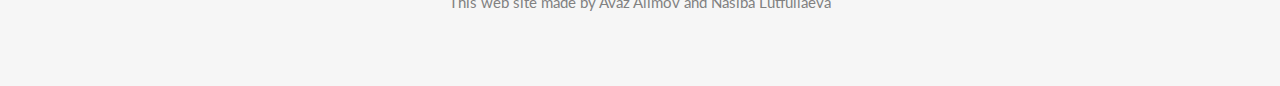
<file: HTML/bootstrap1.html>
<!DOCTYPE html>
<html lang="en">
<head>
    <title>NexTrip</title>
    <meta charset="utf-8">
    <meta name="viewport" content="width=device-width, initial-scale=1">
    <link rel="stylesheet" href="https://maxcdn.bootstrapcdn.com/bootstrap/3.3.7/css/bootstrap.min.css">
    <link href="https://fonts.googleapis.com/css?family=Montserrat" rel="stylesheet" type="text/css">
    <link href="https://fonts.googleapis.com/css?family=Lato" rel="stylesheet" type="text/css">
    <script src="https://ajax.googleapis.com/ajax/libs/jquery/3.2.1/jquery.min.js"></script>
    <script src="https://maxcdn.bootstrapcdn.com/bootstrap/3.3.7/js/bootstrap.min.js"></script>
    <style>
        body {
            font: 400 15px Lato, sans-serif;
            line-height: 1.8;
            color: #818181;
        }
        h1{
            text-shadow: 0 0 8px #212121;
        }

        h2 {
            font-size: 24px;
            text-transform: uppercase;
            color: #303030;
            font-weight: 600;
            margin-bottom: 30px;
        }

        h4 {
            font-size: 19px;
            line-height: 1.375em;
            color: #303030;
            font-weight: 400;
            margin-bottom: 30px;
        }

        .img-circle{
            box-shadow: 0 0 5px rgb(0,0,0);
        }

        .jumbotron {
            background-size: cover;
            background-image: url("../src/Images/nextrip_v_2.jpg");
            color: #fff;
            padding: 100px 25px;
            font-family: Montserrat, sans-serif;
        }

        .container-fluid {
            padding: 60px 50px;
        }

        .bg-grey {
            background-color: #f6f6f6;
        }

        .logo-small {
            color: #5bc0de;
            font-size: 50px;
        }

        .thumbnail {
            padding: 0 0 15px 0;
            border: none;
            border-radius: 0;
            box-shadow: 0 0 20px rgba(0,0,0, .4);
        }

        .thumbnail img {
            width: 100%;
            height: 100%;
            margin-bottom: 10px;
            background-size: cover;

        }

        .carousel-control.right, .carousel-control.left {
            background-image: none;
            color: #5bc0de;
        }

        .carousel-indicators li {
            border-color: #5bc0de;
        }

        .carousel-indicators li.active {
            background-color: #5bc0de;
        }

        .item h4 {
            font-size: 19px;
            line-height: 1.375em;
            font-weight: 400;
            font-style: italic;
            margin: 70px 0;
        }

        .item span {
            font-style: normal;
        }

        .panel-footer .btn:hover {
            border: 1px solid #5bc0de;
            background-color: #fff !important;
            color: #5bc0de;
        }

        .panel-footer h3 {
            font-size: 32px;
        }

        .panel-footer h4 {
            color: #aaa;
            font-size: 14px;
        }

        .panel-footer .btn {
            margin: 15px 0;
            background-color: #5bc0de;
            color: #fff;
        }

        .navbar {
            margin-bottom: 0;
            background-color: #5bc0de;
            z-index: 9999;
            border: 0;
            font-size: 12px !important;
            line-height: 1.42857143 !important;
            letter-spacing: 4px;
            border-radius: 0;
            font-family: Montserrat, sans-serif;
        }

        .navbar li a, .navbar .navbar-brand {
            color: #fff !important;
        }

        .navbar-nav li a:hover, .navbar-nav li.active a {
            color: #5bc0de !important;
            background-color: #fff !important;
        }

        .navbar-default .navbar-toggle {
            border-color: transparent;
            color: #fff !important;
        }

        footer .glyphicon {
            font-size: 20px;
            margin-bottom: 20px;
            color: #5bc0de;
        }

        .slideanim {
            visibility: hidden;
        }

        .slide {
            animation-name: slide;
            -webkit-animation-name: slide;
            animation-duration: 1s;
            -webkit-animation-duration: 1s;
            visibility: visible;
        }

        @keyframes slide {
            0% {
                opacity: 0;
                transform: translateY(70%);
            }
            100% {
                opacity: 1;
                transform: translateY(0%);
            }
        }

        @-webkit-keyframes slide {
            0% {
                opacity: 0;
                -webkit-transform: translateY(70%);
            }
            100% {
                opacity: 1;
                -webkit-transform: translateY(0%);
            }
        }

        @media screen and (max-width: 768px) {
            .col-sm-4 {
                text-align: center;
                margin: 25px 0;
            }
        }

    </style>
</head>
<body id="myPage" data-spy="scroll" data-target=".navbar" data-offset="60">

<nav class="navbar navbar-default navbar-fixed-top">
    <div class="container">
        <div class="navbar-header">
            <button type="button" class="navbar-toggle" data-toggle="collapse" data-target="#myNavbar">
                <span class="icon-bar"></span>
                <span class="icon-bar"></span>
                <span class="icon-bar"></span>
            </button>
            <a class="navbar-brand" href="#myPage"><strong>NexTrip</strong></a>
        </div>
        <div class="collapse navbar-collapse" id="myNavbar">
            <ul class="nav navbar-nav navbar-right">
                <li><a href="#services">SERVICES</a></li>
                <li><a href="#hotels">HOTELS</a></li>
                <li><a href="#restaurants">RESTAURANTS</a></li>
                <li><a href="#entertainment">ENTERTAINMENT</a></li>
                <li><a href="#thingstodo">THINGS TO DO</a></li>
                <li><a href="#developers">DEVELOPERS</a></li>
            </ul>
        </div>
    </div>
</nav>

<div class="jumbotron text-center">
    <img src="../src/Images/512x512.png" width="25%"/>
    <form>
        <div class="input-group" style="width: 60%; margin-left: auto; margin-right: auto; box-shadow: 0 0 4px #212121">
            <input type="email" class="form-control" size="50" placeholder="Location">
            <div class="input-group-btn">
                <button type="button" class="btn btn-primary">Search</button>
            </div>
        </div>
    </form>
</div>

<div id="services" class="container-fluid text-center">
    <h2>SERVICES</h2>
    <h4>What we offer</h4>
    <br>
    <div class="row slideanim">
        <div class="col-sm-6">
            <span class="glyphicon glyphicon-bed logo-small"></span>
            <h4>HOTELS</h4>
            <p>Best hotels</p>
        </div>
        <div class="col-sm-6">
            <span class="glyphicon glyphicon-cutlery logo-small"></span>
            <h4>RESTAURANTS</h4>
            <p>Best Restaurants</p>
        </div>
    </div>
    <br><br>
    <div class="row slideanim">
        <div class="col-sm-6">
            <span class="glyphicon glyphicon-star logo-small"></span>
            <h4>ENTERTAINMENT</h4>
            <p>Best Entertainmnet</p>
        </div>
        <div class="col-sm-6">
            <span class="glyphicon glyphicon-tower logo-small"></span>
            <h4>THINGS TO DO</h4>
            <p>Best Things To Do</p>
        </div>

    </div>
</div>

<div id="hotels" class="container-fluid text-center bg-grey">
    <h2>Hotels</h2><br>
    <h4>There are many kinds of Hotels around the world</h4>
    <div class="row text-center slideanim">
        <div class="col-sm-4">
            <div class="thumbnail">
                <img src="../src/Images/1.jpg" alt="Paris">
                <p><strong>Paris</strong></p>
                <p>Yes, we built Paris</p>
            </div>
        </div>
        <div class="col-sm-4">
            <div class="thumbnail">
                <img src="../src/Images/2.jpg" alt="New York">
                <p><strong>New York</strong></p>
                <p>We built New York</p>
            </div>
        </div>
        <div class="col-sm-4">
            <div class="thumbnail">
                <img src="../src/Images/3.jpg" alt="San Francisco">
                <p><strong>San Francisco</strong></p>
                <p>Yes, San Fran is ours</p>
            </div>
        </div>
    </div>
</div>
<div id="restaurants" class="container-fluid text-center bg-grey">
    <h2>Restaurants</h2><br>
    <h4>There are many kinds of Restaurants around the world</h4>
    <div class="row text-center slideanim">
        <div class="col-sm-4">
            <div class="thumbnail">
                <img src="../src/Images/a.jpg" alt="Paris" width="400" height="300">
                <p><strong>Paris</strong></p>
                <p>Yes, we built Paris</p>
            </div>
        </div>
        <div class="col-sm-4">
            <div class="thumbnail">
                <img src="../src/Images/351885.jpg" alt="New York" width="400" height="300">
                <p><strong>New York</strong></p>
                <p>We built New York</p>
            </div>
        </div>
        <div class="col-sm-4">
            <div class="thumbnail">
                <img src="../src/Images/world-superb-resort-tree-pool-hotel-wide-screen-1920x1080.jpg" alt="San Francisco"
                     width="400"
                     height="300">
                <p><strong>San Francisco</strong></p>
                <p>Yes, San Fran is ours</p>
            </div>
        </div>
    </div>
</div>
<div id="entertainment" class="container-fluid text-center bg-grey">
    <h2>Entertainment</h2><br>
    <h4>There are many kinds of Entertainment around the world</h4>
    <div class="row text-center slideanim">
        <div class="col-sm-4">
            <div class="thumbnail">
                <img src="../src/Images/a.jpg" alt="Paris" width="400" height="300">
                <p><strong>Paris</strong></p>
                <p>Yes, we built Paris</p>
            </div>
        </div>
        <div class="col-sm-4">
            <div class="thumbnail">
                <img src="../src/Images/351885.jpg" alt="New York" width="400" height="300">
                <p><strong>New York</strong></p>
                <p>We built New York</p>
            </div>
        </div>
        <div class="col-sm-4">
            <div class="thumbnail">
                <img src="../src/Images/world-superb-resort-tree-pool-hotel-wide-screen-1920x1080.jpg" alt="San Francisco" width="400"
                     height="300">
                <p><strong>San Francisco</strong></p>
                <p>Yes, San Fran is ours</p>
            </div>
        </div>
    </div>
</div>
<div id="thingstodo" class="container-fluid text-center bg-grey">
    <h2>Things To Do</h2><br>
    <h4>There are many kinds of Things To Do around the world</h4>
    <div class="row text-center slideanim">
        <div class="col-sm-4">
            <div class="thumbnail">
                <img src="../src/Images/a.jpg" alt="Paris" width="400" height="300">
                <p><strong>Paris</strong></p>
                <p>Yes, we built Paris</p>
            </div>
        </div>
        <div class="col-sm-4">
            <div class="thumbnail">
                <img src="../src/Images/351885.jpg" alt="New York" width="400" height="300">
                <p><strong>New York</strong></p>
                <p>We built New York</p>
            </div>
        </div>
        <div class="col-sm-4">
            <div class="thumbnail">
                <img src="../src/Images/world-superb-resort-tree-pool-hotel-wide-screen-1920x1080.jpg" alt="San Francisco" width="400"
                     height="300">
                <p><strong>San Francisco</strong></p>
                <p>Yes, San Fran is ours</p>
            </div>
        </div>
    </div>
</div>
<br>
<div id="myCarousel" class="carousel slide text-center" data-ride="carousel">
    <h2>What our visitors say</h2>
    <ol class="carousel-indicators">
        <li data-target="#myCarousel" data-slide-to="0" class="active"></li>
        <li data-target="#myCarousel" data-slide-to="1"></li>
        <li data-target="#myCarousel" data-slide-to="2"></li>
    </ol>

    <!-- Wrapper for slides -->
    <div class="carousel-inner" role="listbox">
        <div class="item active">
            <h4>"This site is the best. I am so happy with the result!"<br><span>Michael Roe</span>
            </h4>
        </div>
        <div class="item">
            <h4>"One word... WOW!!"<br><span>John Doe</span></h4>
        </div>
        <div class="item">
            <h4>"Could I... BE any more happy with this site?"<br><span>Chandler Bing</span>
            </h4>
        </div>
    </div>

    <!-- Left and right controls -->
    <a class="left carousel-control" href="#myCarousel" role="button" data-slide="prev">
        <span class="glyphicon glyphicon-chevron-left" aria-hidden="true"></span>
        <span class="sr-only">Previous</span>
    </a>
    <a class="right carousel-control" href="#myCarousel" role="button" data-slide="next">
        <span class="glyphicon glyphicon-chevron-right" aria-hidden="true"></span>
        <span class="sr-only">Next</span>
    </a>
</div>
</div>


<div id="developers" class="container-fluid text-center">
    <h2 class="text-center">DEVELOPERS</h2>
    <br>
    <div class="row slideanim">
        <div class="col-sm-6">
            <img src="../src/Images/Avaz.jpg" class="img-circle" alt="Cinque Terre" width="140" height="160">
            <h4>AVAZ ALIMOV</h4>
            <p>Back-End and Front-End Developer </p>
        </div>
        <div class="col-sm-6">
            <img src="../src/Images/profile2.jpg" class="img-circle" alt="Cinque Terre" width="140" height="160">
            <h4>NASIBA LUTFULLAEVA</h4>
            <p>Front-End Designer</p>
        </div>
    </div>
    <br><br>
    <div class="row slideanim">
        <div class="col-sm-6">
            <span class="glyphicon glyphicon-user logo-small"></span>
            <h4>JAKHON</h4>
            <p>Presentation</p>
        </div>
        <div class="col-sm-6">
            <span class="glyphicon glyphicon-user logo-small"></span>
            <h4>AKMAL</h4>
            <p>-------------</p>
        </div>

    </div>
</div>

<footer class="container-fluid text-center bg-grey">
    <a href="#myPage" title="To Top">
        <span class="glyphicon glyphicon-chevron-up"></span>
    </a>
    <p>This web site made by Avaz Alimov and Nasiba Lutfullaeva</p>
</footer>

<script>
    $(document).ready(function () {
        // Add smooth scrolling to all links in navbar + footer link
        $(".navbar a, footer a[href='#myPage']").on('click', function (event) {
            // Make sure this.hash has a value before overriding default behavior
            if (this.hash !== "") {
                // Prevent default anchor click behavior
                event.preventDefault();

                // Store hash
                var hash = this.hash;

                // Using jQuery's animate() method to add smooth page scroll
                // The optional number (900) specifies the number of milliseconds it takes to scroll to the specified area
                $('html, body').animate({
                    scrollTop: $(hash).offset().top
                }, 900, function () {

                    // Add hash (#) to URL when done scrolling (default click behavior)
                    window.location.hash = hash;
                });
            } // End if
        });

        $(window).scroll(function () {
            $(".slideanim").each(function () {
                var pos = $(this).offset().top;

                var winTop = $(window).scrollTop();
                if (pos < winTop + 600) {
                    $(this).addClass("slide");
                }
            });
        });
    })
</script>

</body>
</html>
</file>
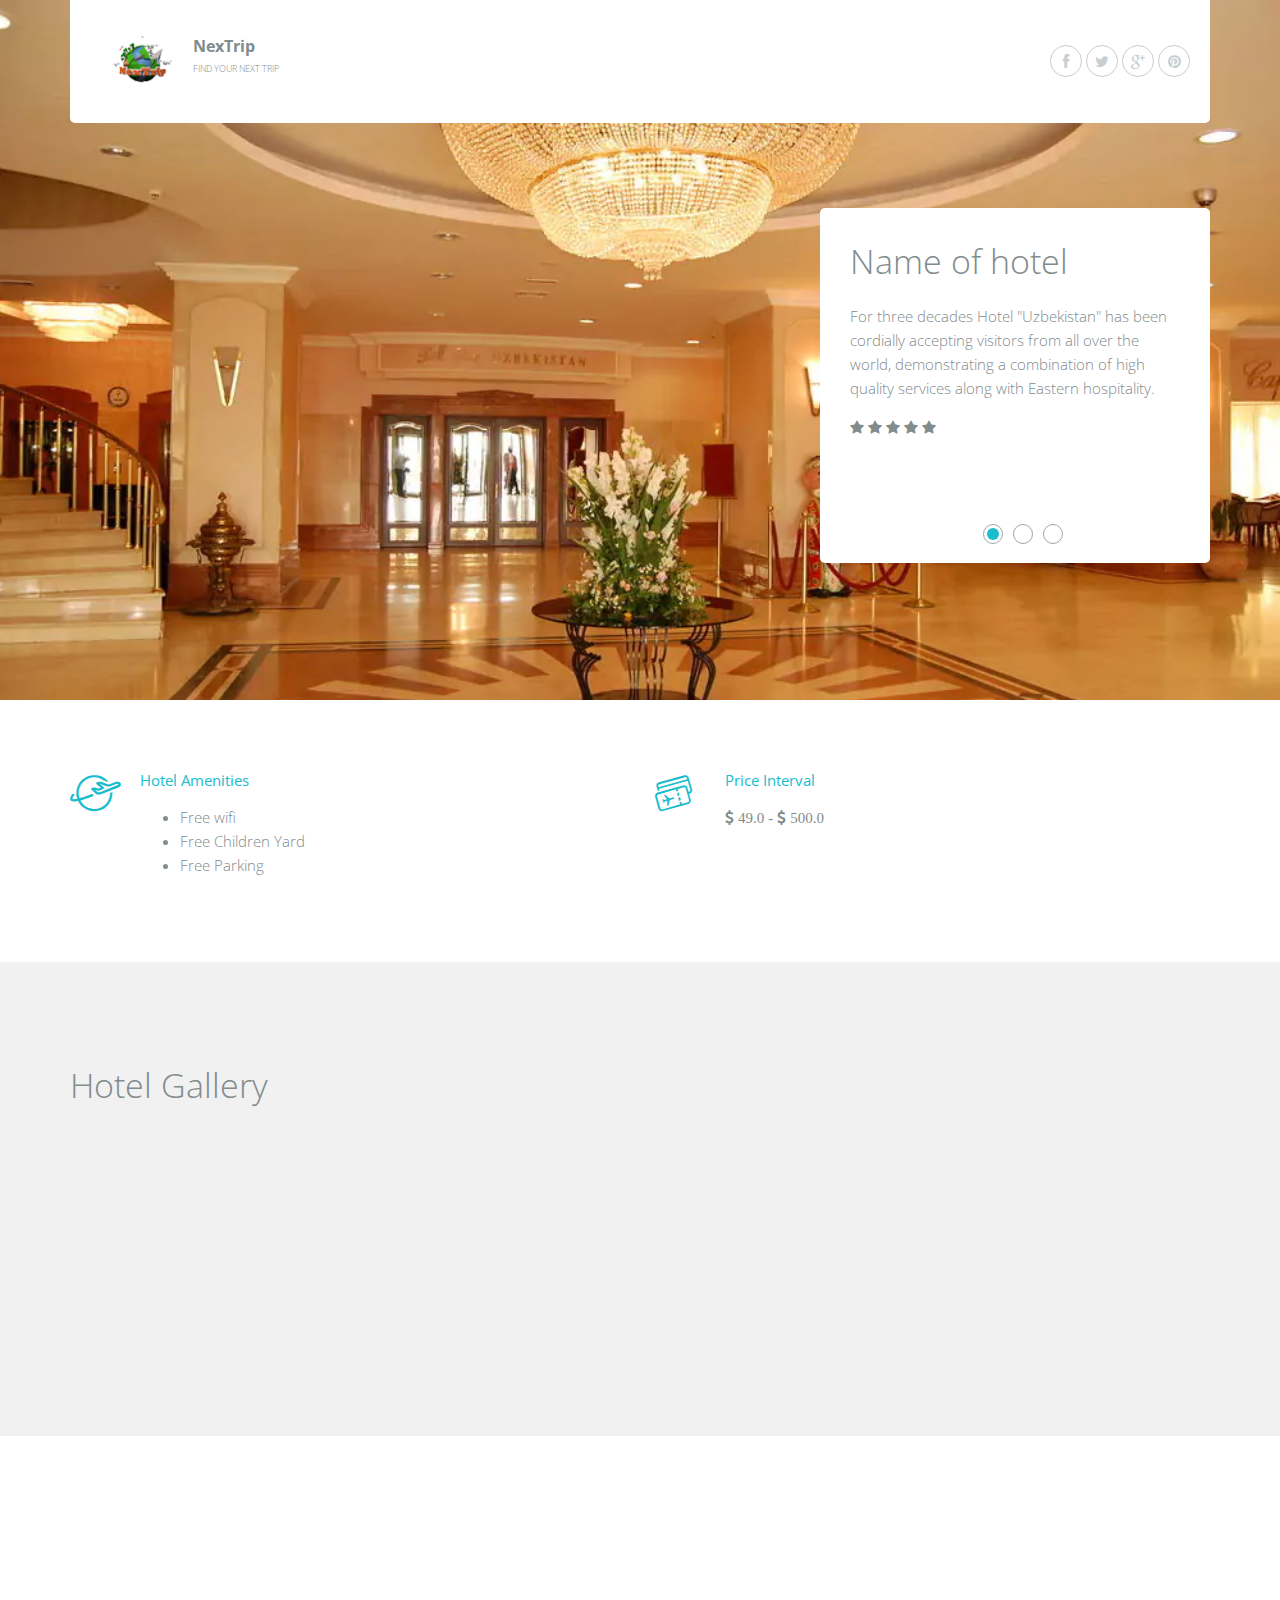
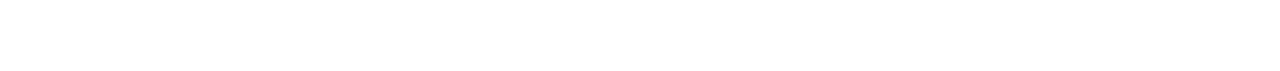
<file: HTML/hotel_page.html>
<!DOCTYPE html>
<html lang="en">
<head>
    <meta charset="UTF-8">
    <meta http-equiv="X-UA-Compatible" content="IE=edge">
    <meta name="viewport" content="width=device-width, initial-scale=1.0,maximum-scale=1">

    <title>Home Travel</title>
    <link href="http://fonts.googleapis.com/css?family=Open+Sans:300,300italic,400,700" rel="stylesheet" type="text/css">
    <link href="../src/fonts/fonts2/font-awesome.min.css" rel="stylesheet" type="text/css">
    <link rel="stylesheet" href="../CSS/animate.min.css">
    <link rel="stylesheet" href="../CSS/hotel.css">
</head>

<body class="slider-collapse">

<div id="site-content">

    <header class="site-header wow fadeInDown">
        <div class="container">
            <div class="header-content">
                <div class="branding">
                    <img src="../src/Images/128x128.png" alt="Company Name" class="logo" style="width: 30%; height: 30%;">
                    <h1 class="site-title"><a href="hotel_page.html">NexTrip</a></h1>
                    <small class="site-description">Find your next trip</small>
                </div>

                <div class="social-links">
                    <a href="#" class="facebook"><i class="fa fa-facebook"></i></a>
                    <a href="#" class="twitter"><i class="fa fa-twitter"></i></a>
                    <a href="#" class="google-plus"><i class="fa fa-google-plus"></i></a>
                    <a href="#" class="pinterest"><i class="fa fa-pinterest"></i></a>
                </div>
            </div>
        </div>
    </header>

    <main class="content">
        <div class="slider">
            <ul class="slides">
                <li data-background="../src/Images/1.jpg" style="background-size: cover;">
                    <div class="container">
                        <div class="slide-caption col-md-4">
                            <h2 class="slide-title">Name of hotel</h2>
                            <p>For three decades Hotel "Uzbekistan" has been cordially accepting visitors from all over
                                the world, demonstrating a combination of high quality services along with Eastern hospitality.
                               </p>
                            <div class="col">
                                <span class="fa fa-star"></span>
                                <span class="fa fa-star"></span>
                                <span class="fa fa-star"></span>
                                <span class="fa fa-star"></span>
                                <span class="fa fa-star"></span>
                            </div>
                        </div>
                    </div>
                </li>
                <li data-background="../src/Images/2.jpg" style="background-size: cover;">
                    <div class="container">
                        <div class="slide-caption col-md-4">
                            <h2 class="slide-title">Name of hotel</h2>
                            <p> Hotel architecture characterizes a blend of European and Eastern styles. It is one of the
                                most reputable buildings in Tashkent.</p>
                            <div class="col">
                                <span class="fa fa-star"></span>
                                <span class="fa fa-star"></span>
                                <span class="fa fa-star"></span>
                                <span class="fa fa-star"></span>
                                <span class="fa fa-star"></span>
                            </div>
                        </div>
                    </div>
                </li>
                <li data-background="../src/Images/3.jpg" style="background-size: cover;">
                    <div class="container">
                        <div class="slide-caption col-md-4">
                            <h2 class="slide-title">Name of hotel</h2>
                            <p>For three decades Hotel "Uzbekistan" has been cordially accepting visitors from all over
                                the world, demonstrating a combination of high quality services along with Eastern hospitality.
                                Hotel architecture characterizes a blend of European and Eastern styles. It is one of the
                                most reputable buildings in Tashkent.</p>
                            <div class="col">
                                <span class="fa fa-star"></span>
                                <span class="fa fa-star"></span>
                                <span class="fa fa-star"></span>
                                <span class="fa fa-star"></span>
                                <span class="fa fa-star"></span>
                            </div>
                        </div>
                    </div>
                </li>
            </ul>
            <div class="flexslider-controls">
                <div class="container">
                    <ol class="flex-control-nav">
                        <li><a>1</a></li>
                        <li><a>2</a></li>
                        <li><a>3</a></li>
                    </ol>
                </div>
            </div>
        </div>

        <div class="fullwidth-block features-section">
            <div class="container">
                <div class="row">
                    <div class="col-md-6 col-sm-8 col-xs-12">
                        <div class="feature left-icon wow fadeInLeft">
                            <i class="icon-plane"></i>
                            <h3 class="feature-title">Hotel Amenities</h3>
                            <ul>
                                <li id="free_wifi">Free wifi</li>
                                <li id="free_children_yard">Free Children Yard</li>
                                <li id="free_parking">Free Parking</li>
                            </ul>
                        </div>
                    </div>
                    <div class="col-md-6 col-sm-8 col-xs-12">
                        <div class="feature left-icon wow fadeInRight">
                            <i class="icon-ticket"></i>
                            <h3 class="feature-title">Price Interval</h3>
                            <div class="col">
                                <span class="fa fa-dollar"> 49.0 -</span>
                                <span class="fa fa-dollar"> 500.0</span>

                            </div>
                        </div>
                    </div>
                </div>
            </div>
        </div>

        <div class="fullwidth-block offers-section" data-bg-color="#f1f1f1">
            <div class="container">
                <h2 class="section-title">Hotel Gallery</h2>
                <div class="row">
                    <div class="col-md-3 col-sm-6 col-xs-12">
                        <article class="offer wow bounceIn">
                            <figure class="featured-image"><img src="../src/Images/1.jpg" alt="image"></figure>
                        </article>
                    </div>
                    <div class="col-md-3 col-sm-6 col-xs-12">
                        <article class="offer wow bounceIn" data-wow-delay=".2s">
                            <figure class="featured-image"><img src="../src/Images/2.jpg" alt="image"></figure>
                        </article>
                    </div>
                    <div class="col-md-3 col-sm-6 col-xs-12">
                        <article class="offer wow bounceIn" data-wow-delay=".4s">
                            <figure class="featured-image"><img src="../src/Images/3.jpg" alt="image"></figure>
                        </article>
                    </div>
                    <div class="col-md-3 col-sm-6 col-xs-12">
                        <article class="offer wow bounceIn" data-wow-delay=".6s">
                            <figure class="featured-image"><img src="../src/Images/351885.jpg" alt="image"></figure>
                        </article>
                    </div>
                </div>
            </div>
        </div>
    </main>

    <footer class="site-footer wow fadeInUp">

        <div class="footer-bottom">
            <div class="container">
                <div class="branding pull-left">
                    <img src="../src/Images/128x128.png" alt="Company Name" class="logo" style="width: 35%; height: 35%;">
                    <h1 class="site-title"><a href="hotel_page.html">NexTrip</a></h1>
                    <small class="site-description">Find your next trip</small>
                </div>

                <div class="contact-links pull-right">
                    <a href="https://goo.gl/maps/oQKxg"><i class="fa fa-map-marker"></i>Mirzo-Ulug'bek dst., Ziyolilar str., Inha University in Tashkent</a>
                    <a href="tel:+134453455345"><i class="fa fa-phone"></i> +99871 289 99 99</a>
                    <a href="mailto:contact@companyname.com"><i class="fa fa-envelope"></i> info@inha.uz</a>
                </div>
            </div>
        </div>
        <div class="colophon">
            <div class="container">
                <p class="copy" style="text-align: center;">Copyright 2017 NexTrip, Designed by Nasiba Lutfullaeva and Avaz Alimov.</p>
            </div>
        </div>
    </footer> <!-- .site-footer -->

</div> <!-- #site-content -->
<script src="../src/JS/js/jquery-1.11.1.min.js"></script>
<script src="../src/JS/js/min/plugins-min.js"></script>
<script src="../src/JS/js/min/app-min.js"></script>


</body>

</html>
</file>
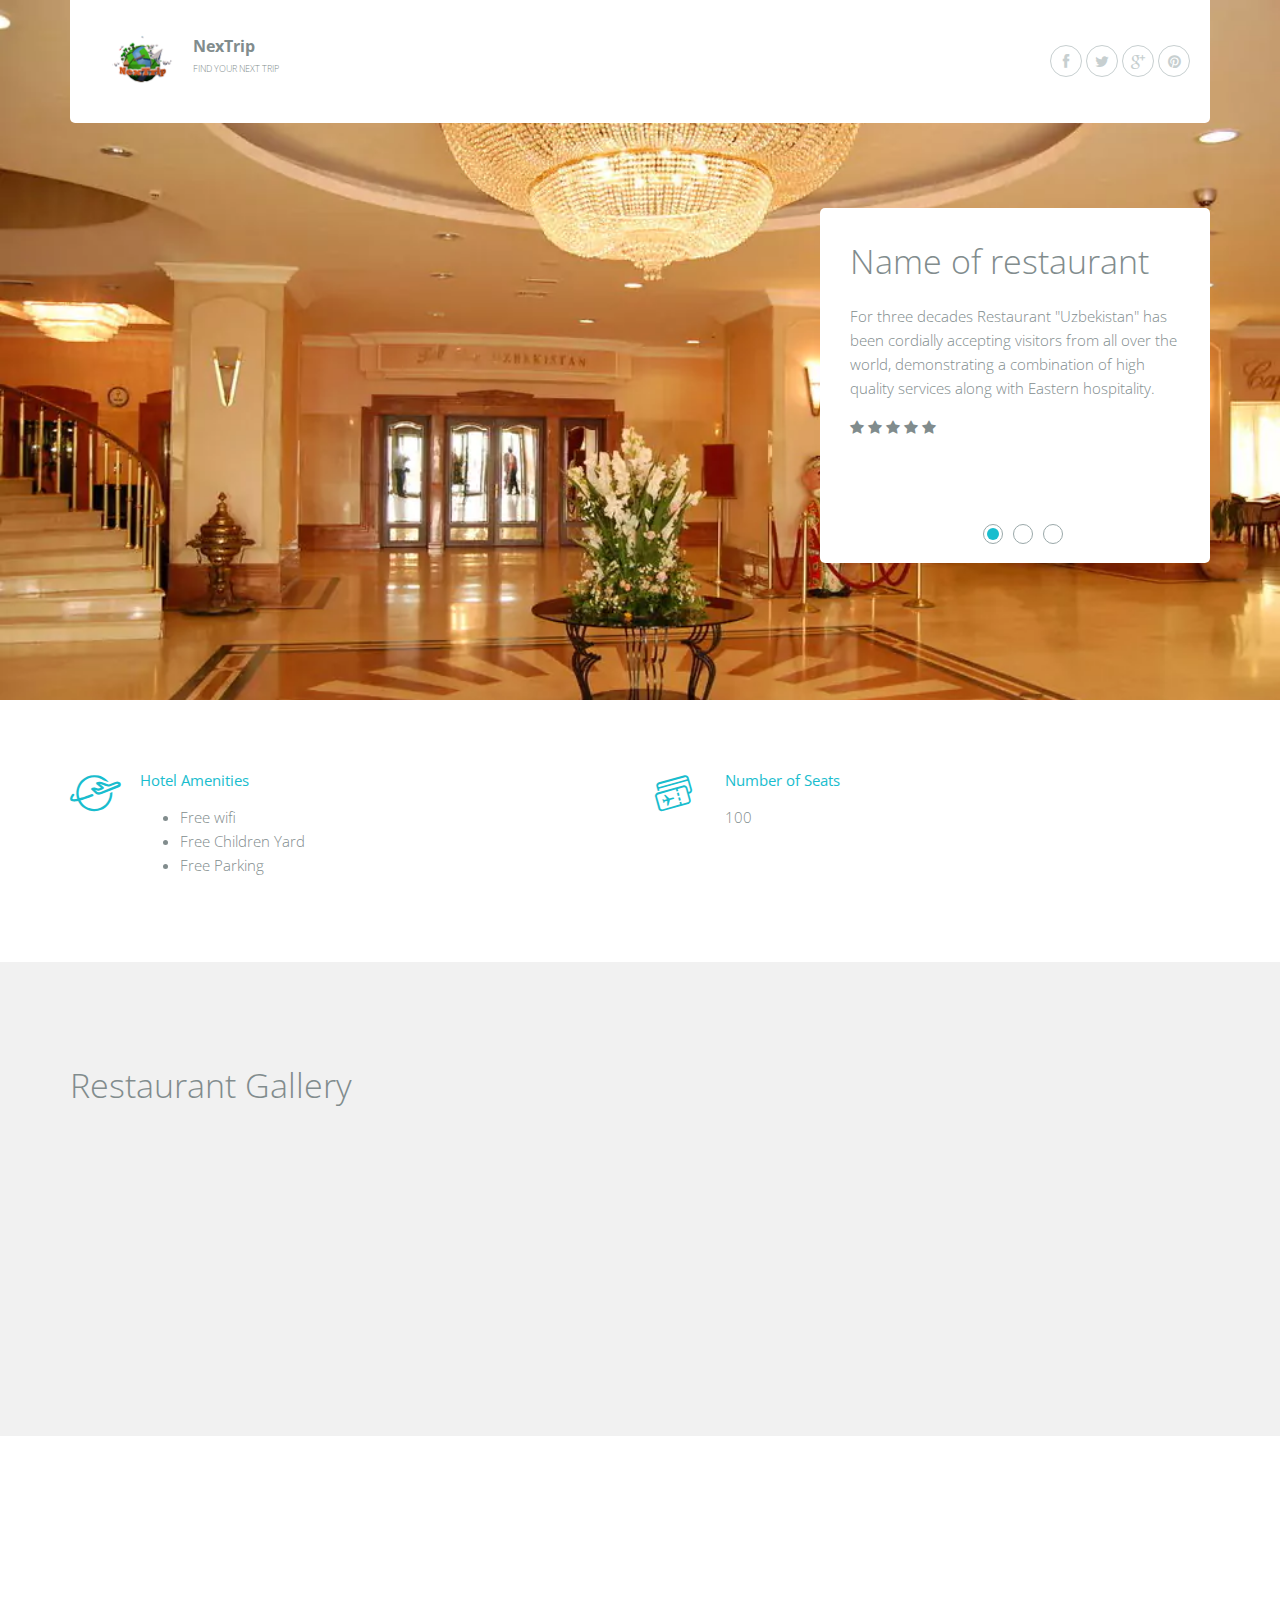
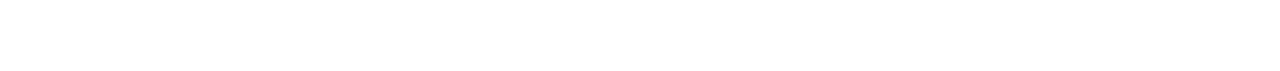
<file: HTML/restaurant_page.html>
<!DOCTYPE html>
<html lang="en">
<head>
    <meta charset="UTF-8">
    <meta http-equiv="X-UA-Compatible" content="IE=edge">
    <meta name="viewport" content="width=device-width, initial-scale=1.0,maximum-scale=1">

    <title>Home Travel</title>
    <link href="http://fonts.googleapis.com/css?family=Open+Sans:300,300italic,400,700" rel="stylesheet" type="text/css">
    <link href="../src/fonts/fonts2/font-awesome.min.css" rel="stylesheet" type="text/css">
    <link rel="stylesheet" href="../CSS/animate.min.css">
    <link rel="stylesheet" href="../CSS/hotel.css">
</head>

<body class="slider-collapse">

<div id="site-content">

    <header class="site-header wow fadeInDown">
        <div class="container">
            <div class="header-content">
                <div class="branding">
                    <img src="../src/Images/128x128.png" alt="Company Name" class="logo" style="width: 30%; height: 30%;">
                    <h1 class="site-title"><a href="hotel_page.html">NexTrip</a></h1>
                    <small class="site-description">Find your next trip</small>
                </div>

                <div class="social-links">
                    <a href="#" class="facebook"><i class="fa fa-facebook"></i></a>
                    <a href="#" class="twitter"><i class="fa fa-twitter"></i></a>
                    <a href="#" class="google-plus"><i class="fa fa-google-plus"></i></a>
                    <a href="#" class="pinterest"><i class="fa fa-pinterest"></i></a>
                </div>
            </div>
        </div>
    </header>

    <main class="content">
        <div class="slider">
            <ul class="slides">
                <li data-background="../src/Images/1.jpg" style="background-size: cover;">
                    <div class="container">
                        <div class="slide-caption col-md-4">
                            <h2 class="slide-title">Name of restaurant</h2>
                            <p>For three decades Restaurant "Uzbekistan" has been cordially accepting visitors from all over
                                the world, demonstrating a combination of high quality services along with Eastern hospitality.
                            </p>
                            <div class="col">
                                <span class="fa fa-star"></span>
                                <span class="fa fa-star"></span>
                                <span class="fa fa-star"></span>
                                <span class="fa fa-star"></span>
                                <span class="fa fa-star"></span>
                            </div>
                        </div>
                    </div>
                </li>
                <li data-background="../src/Images/2.jpg" style="background-size: cover;">
                    <div class="container">
                        <div class="slide-caption col-md-4">
                            <h2 class="slide-title">Name of restaurant</h2>
                            <p> Restaurant architecture characterizes a blend of European and Eastern styles. It is one of the
                                most reputable buildings in Tashkent.</p>
                            <div class="col">
                                <span class="fa fa-star"></span>
                                <span class="fa fa-star"></span>
                                <span class="fa fa-star"></span>
                                <span class="fa fa-star"></span>
                                <span class="fa fa-star"></span>
                            </div>
                        </div>
                    </div>
                </li>
                <li data-background="../src/Images/3.jpg" style="background-size: cover;">
                    <div class="container">
                        <div class="slide-caption col-md-4">
                            <h2 class="slide-title">Name of restaurant</h2>
                            <p>For three decades Restaurant "Uzbekistan" has been cordially accepting visitors from all over
                                the world, demonstrating a combination of high quality services along with Eastern hospitality.
                                Restaurant architecture characterizes a blend of European and Eastern styles. It is one of the
                                most reputable buildings in Tashkent.</p>
                            <div class="col">
                                <span class="fa fa-star"></span>
                                <span class="fa fa-star"></span>
                                <span class="fa fa-star"></span>
                                <span class="fa fa-star"></span>
                                <span class="fa fa-star"></span>
                            </div>
                        </div>
                    </div>
                </li>
            </ul>
            <div class="flexslider-controls">
                <div class="container">
                    <ol class="flex-control-nav">
                        <li><a>1</a></li>
                        <li><a>2</a></li>
                        <li><a>3</a></li>
                    </ol>
                </div>
            </div>
        </div>

        <div class="fullwidth-block features-section">
            <div class="container">
                <div class="row">
                    <div class="col-md-6 col-sm-8 col-xs-12">
                        <div class="feature left-icon wow fadeInLeft">
                            <i class="icon-plane"></i>
                            <h3 class="feature-title">Hotel Amenities</h3>
                            <ul>
                                <li id="free_wifi">Free wifi</li>
                                <li id="free_children_yard">Free Children Yard</li>
                                <li id="free_parking">Free Parking</li>
                            </ul>
                        </div>
                    </div>

                    <div class="col-md-6 col-sm-8 col-xs-12">
                        <div class="feature left-icon wow fadeInRight">
                            <i class="icon-ticket"></i>
                            <h3 class="feature-title">Number of Seats</h3>
                            <p>100</p>
                        </div>
                    </div>

                </div>
            </div>
        </div>

        <div class="fullwidth-block offers-section" data-bg-color="#f1f1f1">
            <div class="container">
                <h2 class="section-title">Restaurant Gallery</h2>
                <div class="row">
                    <div class="col-md-3 col-sm-6 col-xs-12">
                        <article class="offer wow bounceIn">
                            <figure class="featured-image"><img src="../src/Images/1.jpg" alt="image"></figure>
                        </article>
                    </div>
                    <div class="col-md-3 col-sm-6 col-xs-12">
                        <article class="offer wow bounceIn" data-wow-delay=".2s">
                            <figure class="featured-image"><img src="../src/Images/2.jpg" alt="image"></figure>
                        </article>
                    </div>
                    <div class="col-md-3 col-sm-6 col-xs-12">
                        <article class="offer wow bounceIn" data-wow-delay=".4s">
                            <figure class="featured-image"><img src="../src/Images/3.jpg" alt="image"></figure>
                        </article>
                    </div>
                    <div class="col-md-3 col-sm-6 col-xs-12">
                        <article class="offer wow bounceIn" data-wow-delay=".6s">
                            <figure class="featured-image"><img src="../src/Images/351885.jpg" alt="image"></figure>
                        </article>
                    </div>
                </div>
            </div>
        </div>
    </main>

    <footer class="site-footer wow fadeInUp">

        <div class="footer-bottom">
            <div class="container">
                <div class="branding pull-left">
                    <img src="../src/Images/128x128.png" alt="Company Name" class="logo" style="width: 35%; height: 35%;">
                    <h1 class="site-title"><a href="hotel_page.html">NexTrip</a></h1>
                    <small class="site-description">Find your next trip</small>
                </div>

                <div class="contact-links pull-right">
                    <a href="https://goo.gl/maps/oQKxg"><i class="fa fa-map-marker"></i>Mirzo-Ulug'bek dst., Ziyolilar str., Inha University in Tashkent</a>
                    <a href="tel:+134453455345"><i class="fa fa-phone"></i> +99871 289 99 99</a>
                    <a href="mailto:contact@companyname.com"><i class="fa fa-envelope"></i> info@inha.uz</a>
                </div>
            </div>
        </div>
        <div class="colophon">
            <div class="container">
                <p class="copy" style="text-align: center;">Copyright 2017 NexTrip, Designed by Nasiba Lutfullaeva and Avaz Alimov.</p>
            </div>
        </div>
    </footer> <!-- .site-footer -->

</div> <!-- #site-content -->
<script src="../src/JS/js/jquery-1.11.1.min.js"></script>
<script src="../src/JS/js/min/plugins-min.js"></script>
<script src="../src/JS/js/min/app-min.js"></script>


</body>

</html>
</file>
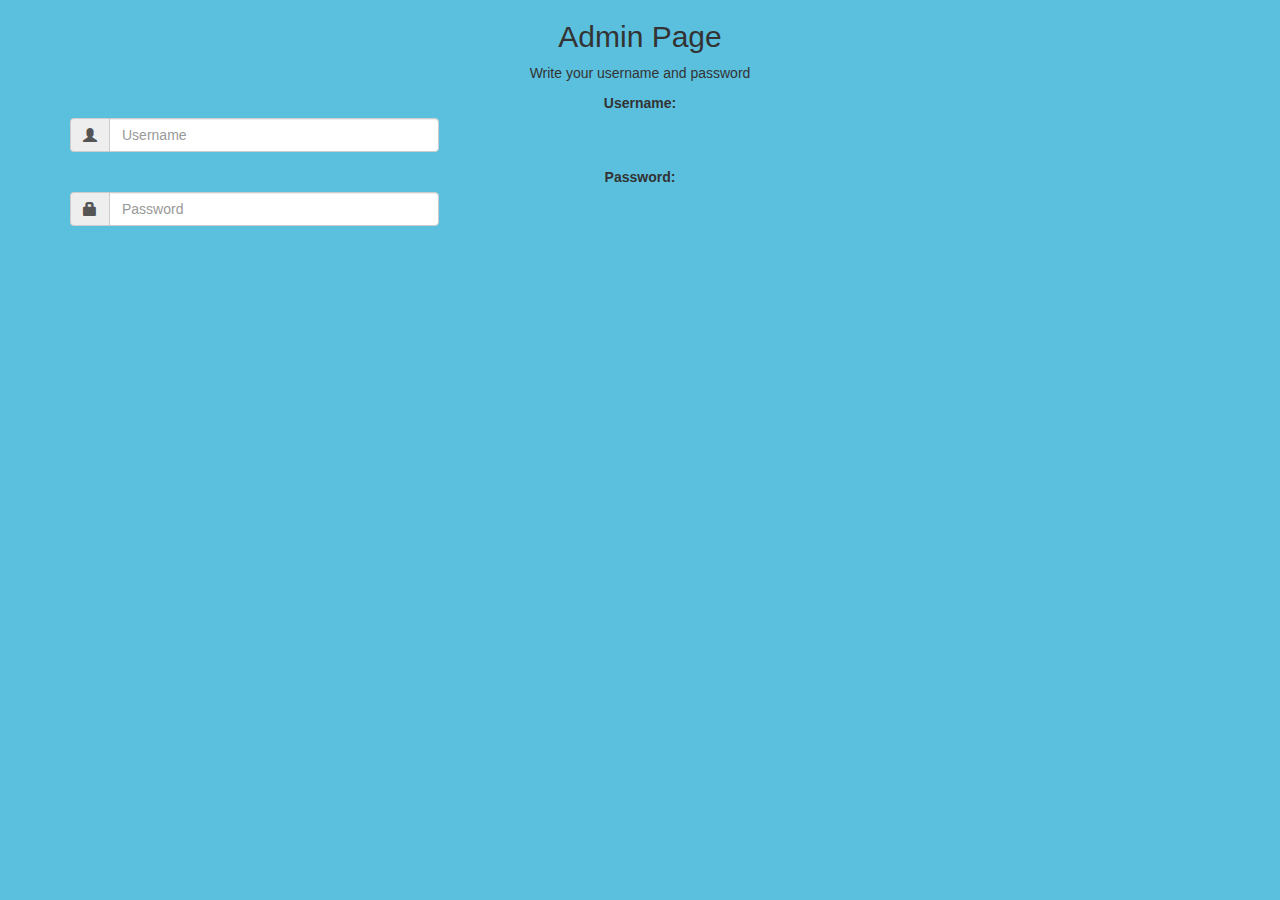
<file: src/HTML/AdminPage.html>
<!DOCTYPE html>
<html lang="en" >
<head >
    <title>Bootstrap Example</title>
    <meta charset="utf-8">
    <meta name="viewport" content="width=device-width, initial-scale=1">
    <link rel="stylesheet" href="https://maxcdn.bootstrapcdn.com/bootstrap/3.3.7/css/bootstrap.min.css">
    <script src="https://ajax.googleapis.com/ajax/libs/jquery/3.2.1/jquery.min.js"></script>
    <script src="https://maxcdn.bootstrapcdn.com/bootstrap/3.3.7/js/bootstrap.min.js"></script>
</head>
<body style="background-color: #5bc0de;">

<div class="container" align="center">
    <h2>Admin Page</h2>
    <p>Write your username and password</p>
    <form>
        <div class="form-group text-center">
            <label for="username">Username:</label>
            <div class="input-group text-center">
                <span class="input-group-addon"><i class="glyphicon glyphicon-user"></i></span>
                <input id="username" type="text" class="form-control" name="email" placeholder="Username" style="width: 30%;">
            </div>
        </div>
        <div class="form-group">
            <label for="password">Password:</label>
            <div class="input-group">
                <span class="input-group-addon"><i class="glyphicon glyphicon-lock"></i></span>
                <input id="password" type="password" class="form-control" name="password" placeholder="Password" style="width: 30%;">
            </div>
        </div>
    </form>
</div>

</body>
</html>
</file>
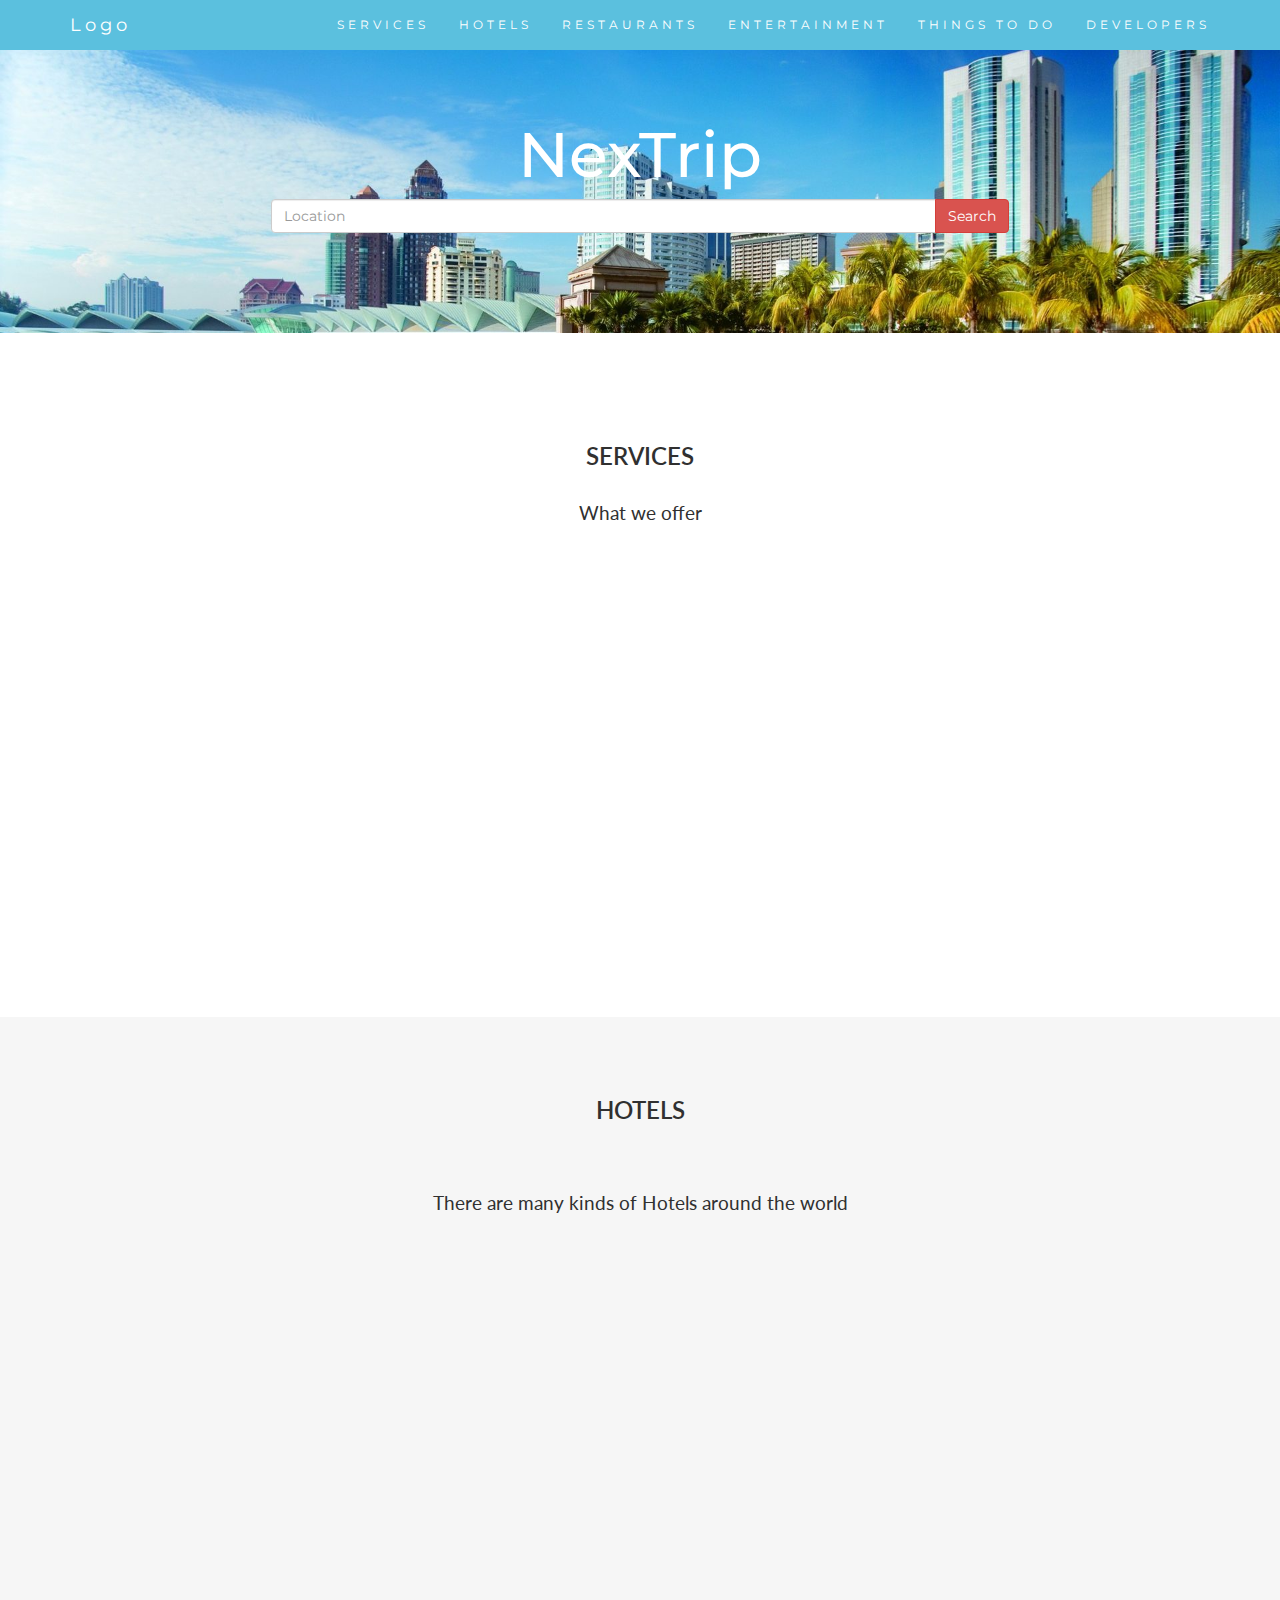
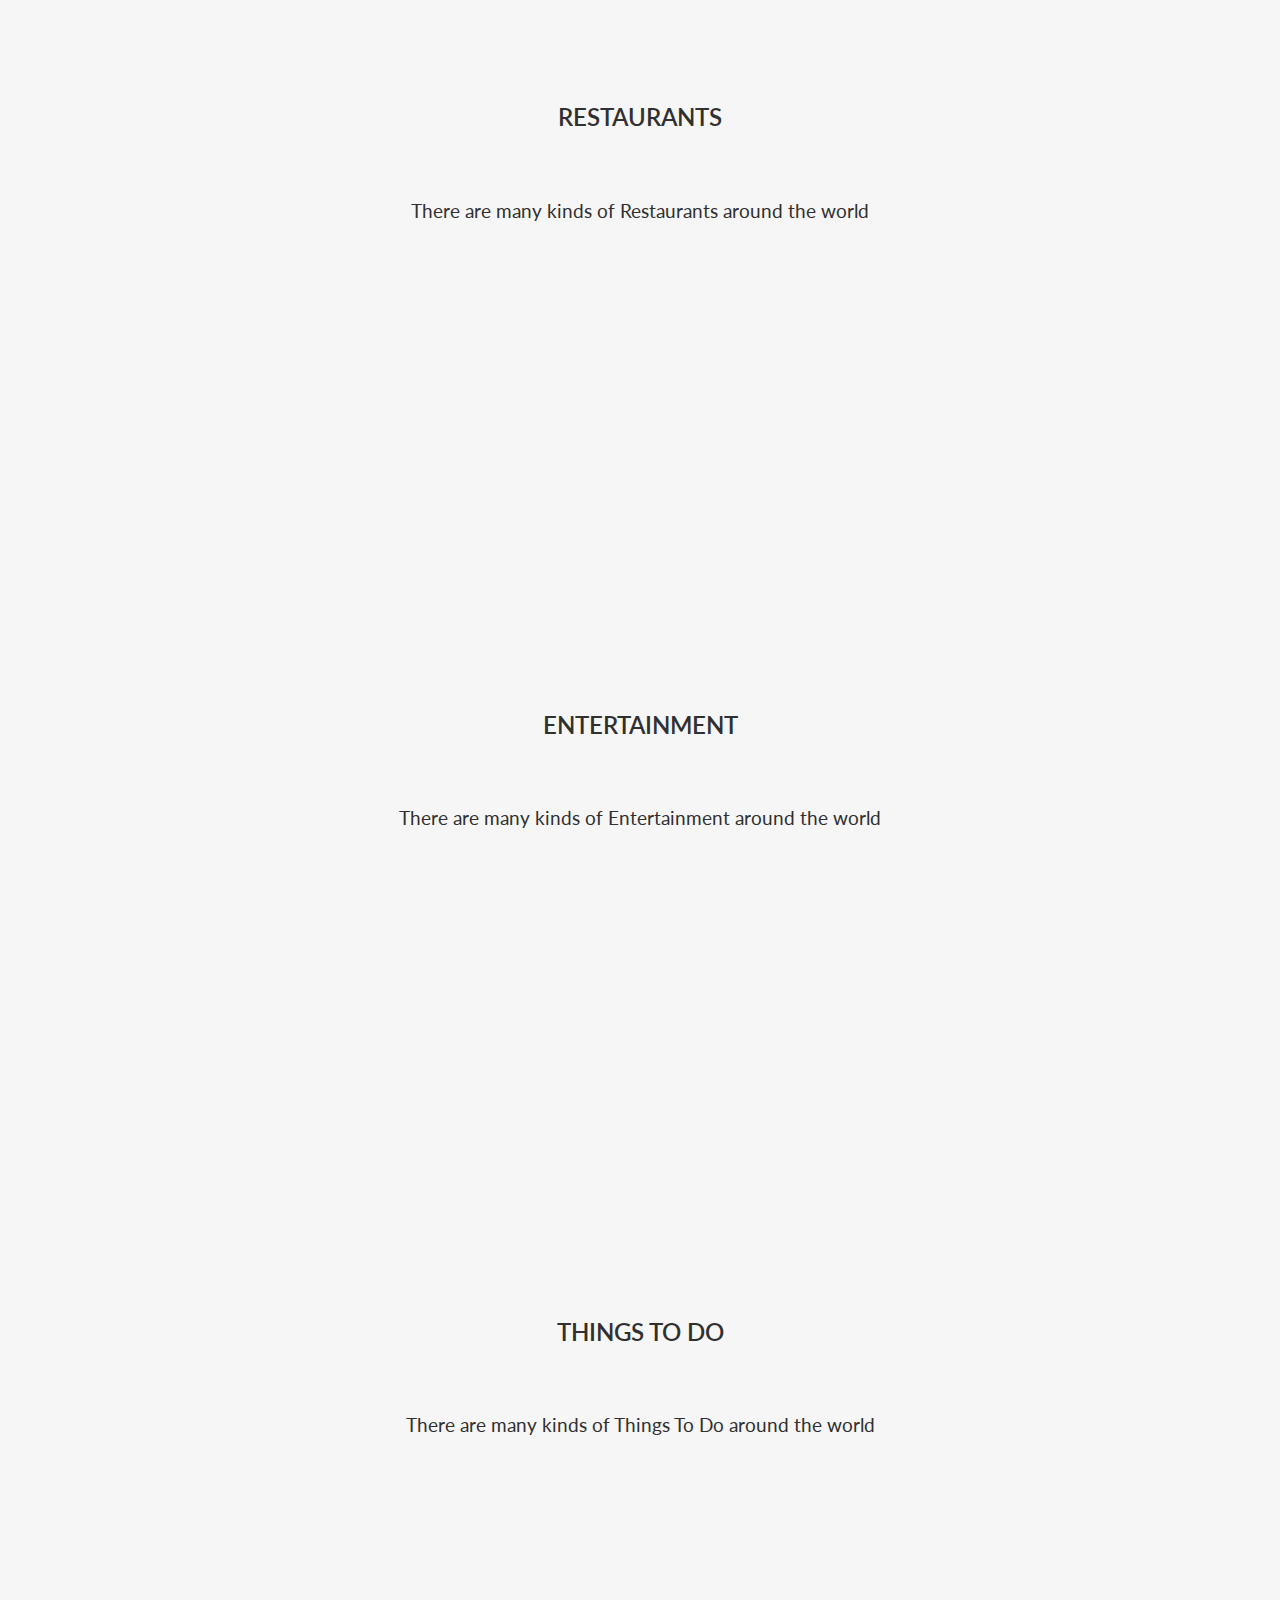
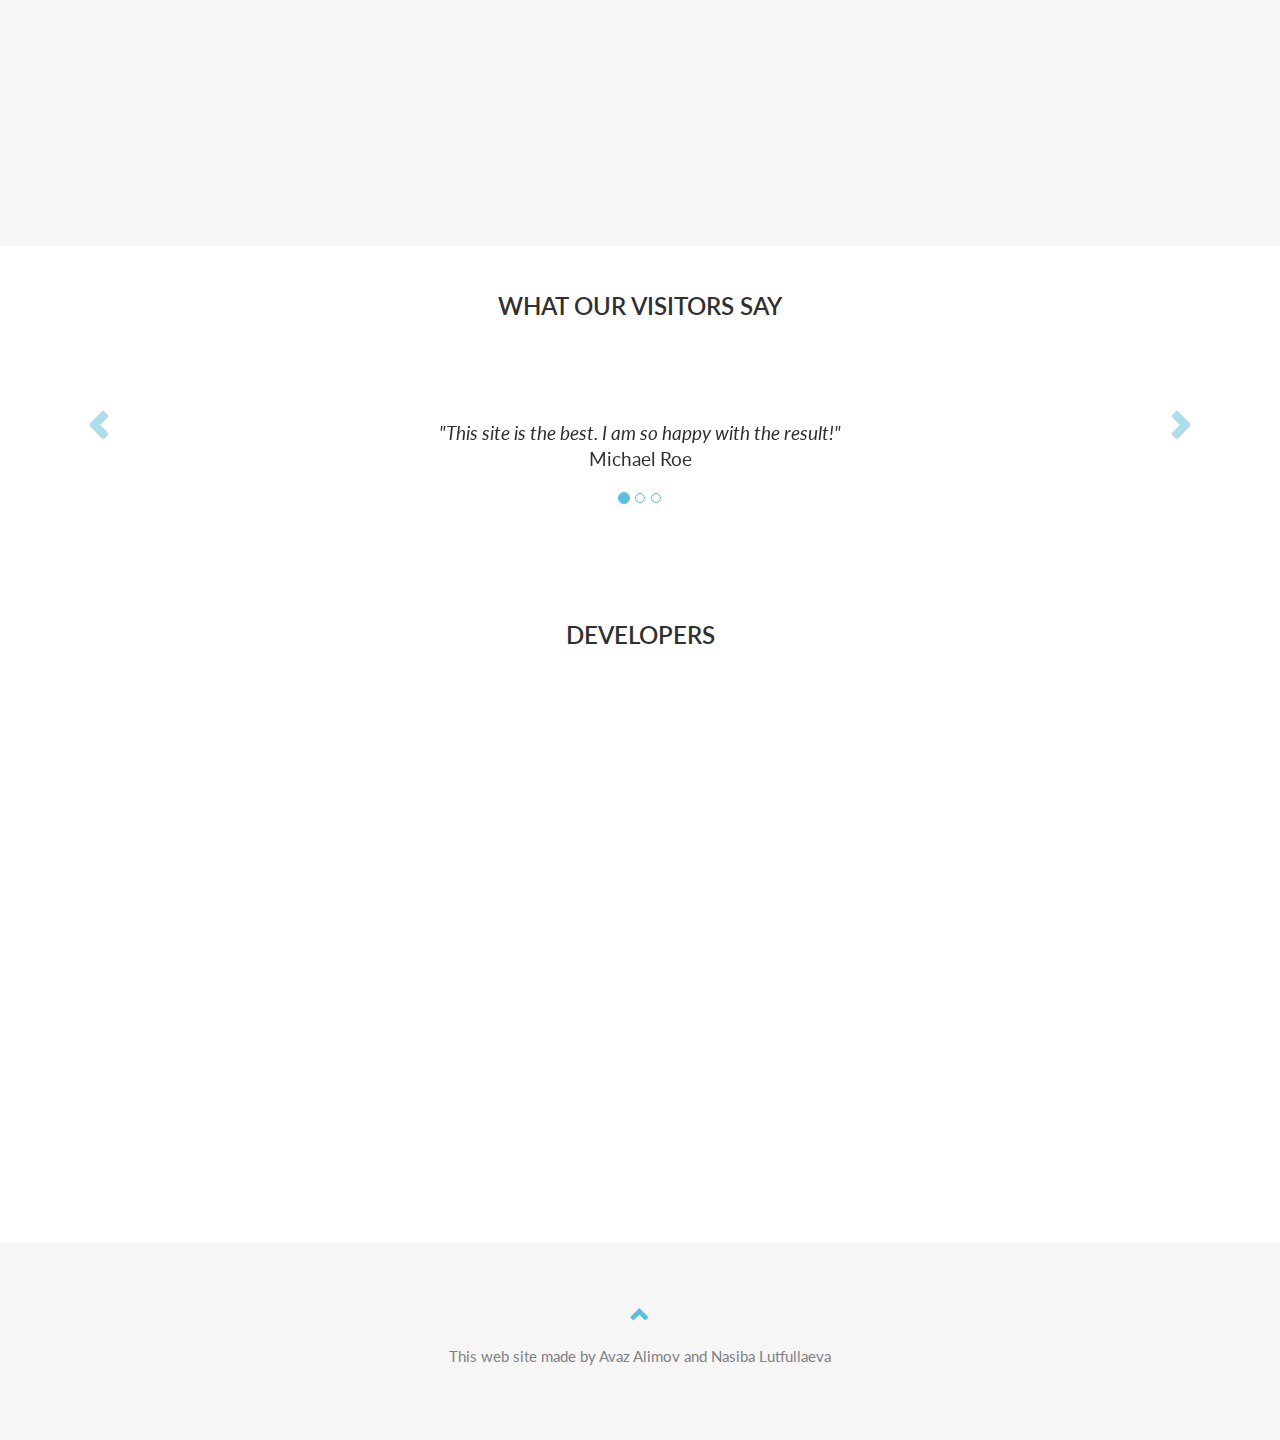
<file: src/HTML/bootstrap1.html>
<!DOCTYPE html>
<html lang="en">
<head>
    <title>NexTrip</title>
    <meta charset="utf-8">
    <meta name="viewport" content="width=device-width, initial-scale=1">
    <link rel="stylesheet" href="https://maxcdn.bootstrapcdn.com/bootstrap/3.3.7/css/bootstrap.min.css">
    <link href="https://fonts.googleapis.com/css?family=Montserrat" rel="stylesheet" type="text/css">
    <link href="https://fonts.googleapis.com/css?family=Lato" rel="stylesheet" type="text/css">
    <script src="https://ajax.googleapis.com/ajax/libs/jquery/3.2.1/jquery.min.js"></script>
    <script src="https://maxcdn.bootstrapcdn.com/bootstrap/3.3.7/js/bootstrap.min.js"></script>
    <style>
        body {
            font: 400 15px Lato, sans-serif;
            line-height: 1.8;
            color: #818181;
        }

        h2 {
            font-size: 24px;
            text-transform: uppercase;
            color: #303030;
            font-weight: 600;
            margin-bottom: 30px;
        }

        h4 {
            font-size: 19px;
            line-height: 1.375em;
            color: #303030;
            font-weight: 400;
            margin-bottom: 30px;
        }
        img {
            max-width: 100%;
            max-height: 100%;
        }
        .jumbotron {
            background-size: cover;
            background-image: url("world-superb-resort-tree-pool-hotel-wide-screen-1920x1080.jpg");
            color: #fff;
            padding: 100px 25px;
            font-family: Montserrat, sans-serif;
        }

        .container-fluid {
            padding: 60px 50px;
        }

        .bg-grey {
            background-color: #f6f6f6;
        }

        .logo-small {
            color: #5bc0de;
            font-size: 50px;
        }

        .thumbnail {
            padding: 0 0 15px 0;
            border: none;
            border-radius: 0;
        }

        .thumbnail img {
            width: 100%;
            height: 100%;
            margin-bottom: 10px;
        }

        .carousel-control.right, .carousel-control.left {
            background-image: none;
            color: #5bc0de;
        }

        .carousel-indicators li {
            border-color: #5bc0de;
        }

        .carousel-indicators li.active {
            background-color: #5bc0de;
        }

        .item h4 {
            font-size: 19px;
            line-height: 1.375em;
            font-weight: 400;
            font-style: italic;
            margin: 70px 0;
        }

        .item span {
            font-style: normal;
        }

        .panel-footer .btn:hover {
            border: 1px solid #5bc0de;
            background-color: #fff !important;
            color: #5bc0de;
        }

        .panel-footer h3 {
            font-size: 32px;
        }

        .panel-footer h4 {
            color: #aaa;
            font-size: 14px;
        }

        .panel-footer .btn {
            margin: 15px 0;
            background-color: #5bc0de;
            color: #fff;
        }

        .navbar {
            margin-bottom: 0;
            background-color: #5bc0de;
            z-index: 9999;
            border: 0;
            font-size: 12px !important;
            line-height: 1.42857143 !important;
            letter-spacing: 4px;
            border-radius: 0;
            font-family: Montserrat, sans-serif;
        }

        .navbar li a, .navbar .navbar-brand {
            color: #fff !important;
        }

        .navbar-nav li a:hover, .navbar-nav li.active a {
            color: #5bc0de !important;
            background-color: #fff !important;
        }

        .navbar-default .navbar-toggle {
            border-color: transparent;
            color: #fff !important;
        }

        footer .glyphicon {
            font-size: 20px;
            margin-bottom: 20px;
            color: #5bc0de;
        }

        .slideanim {
            visibility: hidden;
        }

        .slide {
            animation-name: slide;
            -webkit-animation-name: slide;
            animation-duration: 1s;
            -webkit-animation-duration: 1s;
            visibility: visible;
        }

        @keyframes slide {
            0% {
                opacity: 0;
                transform: translateY(70%);
            }
            100% {
                opacity: 1;
                transform: translateY(0%);
            }
        }

        @-webkit-keyframes slide {
            0% {
                opacity: 0;
                -webkit-transform: translateY(70%);
            }
            100% {
                opacity: 1;
                -webkit-transform: translateY(0%);
            }
        }

        @media screen and (max-width: 768px) {
            .col-sm-4 {
                text-align: center;
                margin: 25px 0;
            }
        }

    </style>
</head>
<body id="myPage" data-spy="scroll" data-target=".navbar" data-offset="60">

<nav class="navbar navbar-default navbar-fixed-top">
    <div class="container">
        <div class="navbar-header">
            <button type="button" class="navbar-toggle" data-toggle="collapse" data-target="#myNavbar">
                <span class="icon-bar"></span>
                <span class="icon-bar"></span>
                <span class="icon-bar"></span>
            </button>
            <a class="navbar-brand" href="#myPage">Logo</a>
        </div>
        <div class="collapse navbar-collapse" id="myNavbar">
            <ul class="nav navbar-nav navbar-right">
                <li><a href="#services">SERVICES</a></li>
                <li><a href="#hotels">HOTELS</a></li>
                <li><a href="#restaurants">RESTAURANTS</a></li>
                <li><a href="#entertainment">ENTERTAINMENT</a></li>
                <li><a href="#thingstodo">THINGS TO DO</a></li>
                <li><a href="#developers">DEVELOPERS</a></li>
            </ul>
        </div>
    </div>
</nav>

<div class="jumbotron text-center">
    <h1>NexTrip</h1>
    <form>
        <div class="input-group" style="width: 60%; margin-left: auto; margin-right: auto;">
            <input type="email" class="form-control" size="50" placeholder="Location">
            <div class="input-group-btn">
                <button type="button" class="btn btn-danger">Search</button>
            </div>
        </div>
    </form>
</div>

<div id="services" class="container-fluid text-center">
    <h2>SERVICES</h2>
    <h4>What we offer</h4>
    <br>
    <div class="row slideanim">
        <div class="col-sm-6">
            <span class="glyphicon glyphicon-bed logo-small"></span>
            <h4>HOTELS</h4>
            <p>Best hotels</p>
        </div>
        <div class="col-sm-6">
            <span class="glyphicon glyphicon-cutlery logo-small"></span>
            <h4>RESTAURANTS</h4>
            <p>Best Restaurants</p>
        </div>
    </div>
    <br><br>
    <div class="row slideanim">
        <div class="col-sm-6">
            <span class="glyphicon glyphicon-star logo-small"></span>
            <h4>ENTERTAINMENT</h4>
            <p>Best Entertainmnet</p>
        </div>
        <div class="col-sm-6">
            <span class="glyphicon glyphicon-tower logo-small"></span>
            <h4>THINGS TO DO</h4>
            <p>Best Things To Do</p>
        </div>

    </div>
</div>

<div id="hotels" class="container-fluid text-center bg-grey">
    <h2>Hotels</h2><br>
    <h4>There are many kinds of Hotels around the world</h4>
    <div class="row text-center slideanim">
        <div class="col-sm-4">
            <div class="thumbnail">
                <img src="a.jpg" alt="Paris" width="400" height="300">
                <p><strong>Paris</strong></p>
                <p>Yes, we built Paris</p>
            </div>
        </div>
        <div class="col-sm-4">
            <div class="thumbnail">
                <img src="351885.jpg" alt="New York" width="400" height="300">
                <p><strong>New York</strong></p>
                <p>We built New York</p>
            </div>
        </div>
        <div class="col-sm-4">
            <div class="thumbnail">
                <img src="world-superb-resort-tree-pool-hotel-wide-screen-1920x1080.jpg" alt="San Francisco" width="400"
                     height="300">
                <p><strong>San Francisco</strong></p>
                <p>Yes, San Fran is ours</p>
            </div>
        </div>
    </div>
</div>
<div id="restaurants" class="container-fluid text-center bg-grey">
    <h2>Restaurants</h2><br>
    <h4>There are many kinds of Restaurants around the world</h4>
    <div class="row text-center slideanim">
        <div class="col-sm-4">
            <div class="thumbnail">
                <img src="a.jpg" alt="Paris" width="400" height="300">
                <p><strong>Paris</strong></p>
                <p>Yes, we built Paris</p>
            </div>
        </div>
        <div class="col-sm-4">
            <div class="thumbnail">
                <img src="351885.jpg" alt="New York" width="400" height="300">
                <p><strong>New York</strong></p>
                <p>We built New York</p>
            </div>
        </div>
        <div class="col-sm-4">
            <div class="thumbnail">
                <img src="world-superb-resort-tree-pool-hotel-wide-screen-1920x1080.jpg" alt="San Francisco"
                     width="400"
                     height="300">
                <p><strong>San Francisco</strong></p>
                <p>Yes, San Fran is ours</p>
            </div>
        </div>
    </div>
</div>
<div id="entertainment" class="container-fluid text-center bg-grey">
    <h2>Entertainment</h2><br>
    <h4>There are many kinds of Entertainment around the world</h4>
    <div class="row text-center slideanim">
        <div class="col-sm-4">
            <div class="thumbnail">
                <img src="a.jpg" alt="Paris" width="400" height="300">
                <p><strong>Paris</strong></p>
                <p>Yes, we built Paris</p>
            </div>
        </div>
        <div class="col-sm-4">
            <div class="thumbnail">
                <img src="351885.jpg" alt="New York" width="400" height="300">
                <p><strong>New York</strong></p>
                <p>We built New York</p>
            </div>
        </div>
        <div class="col-sm-4">
            <div class="thumbnail">
                <img src="world-superb-resort-tree-pool-hotel-wide-screen-1920x1080.jpg" alt="San Francisco" width="400"
                     height="300">
                <p><strong>San Francisco</strong></p>
                <p>Yes, San Fran is ours</p>
            </div>
        </div>
    </div>
</div>
<div id="thingstodo" class="container-fluid text-center bg-grey">
    <h2>Things To Do</h2><br>
    <h4>There are many kinds of Things To Do around the world</h4>
    <div class="row text-center slideanim">
        <div class="col-sm-4">
            <div class="thumbnail">
                <img src="a.jpg" alt="Paris" width="400" height="300">
                <p><strong>Paris</strong></p>
                <p>Yes, we built Paris</p>
            </div>
        </div>
        <div class="col-sm-4">
            <div class="thumbnail">
                <img src="351885.jpg" alt="New York" width="400" height="300">
                <p><strong>New York</strong></p>
                <p>We built New York</p>
            </div>
        </div>
        <div class="col-sm-4">
            <div class="thumbnail">
                <img src="world-superb-resort-tree-pool-hotel-wide-screen-1920x1080.jpg" alt="San Francisco" width="400"
                     height="300">
                <p><strong>San Francisco</strong></p>
                <p>Yes, San Fran is ours</p>
            </div>
        </div>
    </div>
</div>
<br>
<div id="myCarousel" class="carousel slide text-center" data-ride="carousel">
    <h2>What our visitors say</h2>
    <ol class="carousel-indicators">
        <li data-target="#myCarousel" data-slide-to="0" class="active"></li>
        <li data-target="#myCarousel" data-slide-to="1"></li>
        <li data-target="#myCarousel" data-slide-to="2"></li>
    </ol>

    <!-- Wrapper for slides -->
    <div class="carousel-inner" role="listbox">
        <div class="item active">
            <h4>"This site is the best. I am so happy with the result!"<br><span>Michael Roe</span>
            </h4>
        </div>
        <div class="item">
            <h4>"One word... WOW!!"<br><span>John Doe</span></h4>
        </div>
        <div class="item">
            <h4>"Could I... BE any more happy with this site?"<br><span>Chandler Bing</span>
            </h4>
        </div>
    </div>

    <!-- Left and right controls -->
    <a class="left carousel-control" href="#myCarousel" role="button" data-slide="prev">
        <span class="glyphicon glyphicon-chevron-left" aria-hidden="true"></span>
        <span class="sr-only">Previous</span>
    </a>
    <a class="right carousel-control" href="#myCarousel" role="button" data-slide="next">
        <span class="glyphicon glyphicon-chevron-right" aria-hidden="true"></span>
        <span class="sr-only">Next</span>
    </a>
</div>
</div>


<div id="developers" class="container-fluid text-center">
    <h2 class="text-center">DEVELOPERS</h2>
    <br>
    <div class="row slideanim">
        <div class="col-sm-6">
            <img src="Avaz.jpg" class="img-circle" alt="Cinque Terre" width="140" height="160">
            <h4>AVAZ ALIMOV</h4>
            <p>Back-End and Front-End Developer </p>
        </div>
        <div class="col-sm-6">
            <img src="profile2.jpg" class="img-circle" alt="Cinque Terre" width="140" height="160">
            <h4>NASIBA LUTFULLAEVA</h4>
            <p>Front-End Designer</p>
        </div>
    </div>
    <br><br>
    <div class="row slideanim">
        <div class="col-sm-6">
            <span class="glyphicon glyphicon-user logo-small"></span>
            <h4>JAKHON</h4>
            <p>------------</p>
        </div>
        <div class="col-sm-6">
            <span class="glyphicon glyphicon-user logo-small"></span>
            <h4>AKMAL</h4>
            <p>-------------</p>
        </div>

    </div>
</div>

<footer class="container-fluid text-center bg-grey">
    <a href="#myPage" title="To Top">
        <span class="glyphicon glyphicon-chevron-up"></span>
    </a>
    <p>This web site made by Avaz Alimov and Nasiba Lutfullaeva</p>
</footer>

<script>
    $(document).ready(function () {
        // Add smooth scrolling to all links in navbar + footer link
        $(".navbar a, footer a[href='#myPage']").on('click', function (event) {
            // Make sure this.hash has a value before overriding default behavior
            if (this.hash !== "") {
                // Prevent default anchor click behavior
                event.preventDefault();

                // Store hash
                var hash = this.hash;

                // Using jQuery's animate() method to add smooth page scroll
                // The optional number (900) specifies the number of milliseconds it takes to scroll to the specified area
                $('html, body').animate({
                    scrollTop: $(hash).offset().top
                }, 900, function () {

                    // Add hash (#) to URL when done scrolling (default click behavior)
                    window.location.hash = hash;
                });
            } // End if
        });

        $(window).scroll(function () {
            $(".slideanim").each(function () {
                var pos = $(this).offset().top;

                var winTop = $(window).scrollTop();
                if (pos < winTop + 600) {
                    $(this).addClass("slide");
                }
            });
        });
    })
</script>

</body>
</html>
</file>
<file: CSS/hotel.css>
article,
aside,
details,
figcaption,
figure,
footer,
header,
nav,
section,
summary {
  display: block;
}

audio,
canvas,
video {
  display: inline-block;
}

audio:not([controls]) {
  display: none;
  height: 0;
}

[hidden], template {
  display: none;
}

html {
  background: white;
  color: black;
  -webkit-text-size-adjust: 100%;
  -ms-text-size-adjust: 100%;
}

html,
button,
input,
select,
textarea {
  font-family: sans-serif;
}

body {
  margin: 0;
}

a {
  background: transparent;
}
a:focus {
  outline: thin dotted;
}
a:hover, a:active {
  outline: 0;
}

h1 {
  font-size: 2em;
  margin: 0.67em 0;
}

h2 {
  font-size: 1.5em;
  margin: 0.83em 0;
}

h3 {
  font-size: 1.17em;
  margin: 1em 0;
}

h4 {
  font-size: 1em;
  margin: 1.33em 0;
}

h5 {
  font-size: 0.83em;
  margin: 1.67em 0;
}

h6 {
  font-size: 0.75em;
  margin: 2.33em 0;
}

abbr[title] {
  border-bottom: 1px dotted;
}

b,
strong {
  font-weight: bold;
}

dfn {
  font-style: italic;
}

mark {
  background: #ff0;
  color: #000;
}

code,
kbd,
pre,
samp {
  font-family: monospace, serif;
  font-size: 1em;
}

pre {
  white-space: pre;
  white-space: pre-wrap;
  word-wrap: break-word;
}

q {
  quotes: "\201C" "\201D" "\2018" "\2019";
}

q:before,
q:after {
  content: '';
  content: none;
}

small {
  font-size: 80%;
}

sub,
sup {
  font-size: 75%;
  line-height: 0;
  position: relative;
  vertical-align: baseline;
}

sup {
  top: -0.5em;
}

sub {
  bottom: -0.25em;
}

img {
  border: 0;
}

svg:not(:root) {
  overflow: hidden;
}

figure {
  margin: 0;
}

fieldset {
  border: 1px solid #c0c0c0;
  margin: 0 2px;
  padding: 0.35em 0.625em 0.75em;
}

legend {
  border: 0;
  padding: 0;
  white-space: normal;
}

button,
input,
select,
textarea {
  font-family: inherit;
  font-size: 100%;
  margin: 0;
  vertical-align: baseline;
}

button,
input {
  line-height: normal;
}

button,
select {
  text-transform: none;
}

button,
html input[type="button"],
input[type="reset"],
input[type="submit"] {
  -webkit-appearance: button;
  cursor: pointer;
}

button[disabled],
input[disabled] {
  cursor: default;
}

input[type="checkbox"],
input[type="radio"] {
  -webkit-box-sizing: border-box;
     -moz-box-sizing: border-box;
          box-sizing: border-box;
  padding: 0;
}

input[type="search"] {
  -webkit-appearance: textfield;
  -moz-box-sizing: content-box;
  -webkit-box-sizing: content-box;
  box-sizing: content-box;
}

input[type="search"]::-webkit-search-cancel-button,
input[type="search"]::-webkit-search-decoration {
  -webkit-appearance: none;
}

button::-moz-focus-inner, input::-moz-focus-inner {
  border: 0;
  padding: 0;
}

textarea {
  overflow: auto;
  vertical-align: top;
}

table {
  border-collapse: collapse;
  border-spacing: 0;
}

*, *:before, *:after {
  -webkit-box-sizing: border-box;
     -moz-box-sizing: border-box;
          box-sizing: border-box;
}

@font-face {
  font-family: 'icomoon';
  src: url("../src/fonts/fonts2/icomoon.eot?odkk1s");
  src: url("../src/fonts/fonts2/icomoon.eot?#iefixodkk1s") format("embedded-opentype"), url("../src/fonts/fonts2/icomoon.woff?odkk1s") format("woff"), url("../src/fonts/fonts2/icomoon.ttf?odkk1s") format("truetype"), url("../src/fonts/fonts2/icomoon.svg?odkk1s#icomoon") format("svg");
  font-weight: normal;
  font-style: normal;
}
[class^="icon-"], [class*=" icon-"] {
  font-family: 'icomoon';
  speak: none;
  font-style: normal;
  font-weight: normal;
  font-variant: normal;
  text-transform: none;
  line-height: 1;
  /* Better Font Rendering =========== */
  -webkit-font-smoothing: antialiased;
  -moz-osx-font-smoothing: grayscale;
}

.icon-sunshine:before {
  content: "\e600";
}

.icon-van:before {
  content: "\e601";
}

.icon-ice-cream:before {
  content: "\e602";
}

.icon-kite:before {
  content: "\e603";
}

.icon-chair:before {
  content: "\e604";
}

.icon-watermelon:before {
  content: "\e605";
}

.icon-fish:before {
  content: "\e606";
}

.icon-bag:before {
  content: "\e607";
}

.icon-hotel:before {
  content: "\e608";
}

.icon-towel:before {
  content: "\e609";
}

.icon-pool:before {
  content: "\e60a";
}

.icon-departure:before {
  content: "\e60b";
}

.icon-fan:before {
  content: "\e60c";
}

.icon-glasses:before {
  content: "\e60d";
}

.icon-ride:before {
  content: "\e60e";
}

.icon-cup:before {
  content: "\e60f";
}

.icon-sun:before {
  content: "\e610";
}

.icon-mini-fan:before {
  content: "\e611";
}

.icon-postcard:before {
  content: "\e612";
}

.icon-ball:before {
  content: "\e613";
}

.icon-duck-balloon:before {
  content: "\e614";
}

.icon-van-alt:before {
  content: "\e615";
}

.icon-tend:before {
  content: "\e616";
}

.icon-plane:before {
  content: "\e617";
}

.icon-hat:before {
  content: "\e618";
}

.icon-bucket:before {
  content: "\e619";
}

.icon-sandals:before {
  content: "\e61a";
}

.icon-starfish:before {
  content: "\e61b";
}

.icon-island:before {
  content: "\e61c";
}

.icon-flower:before {
  content: "\e61d";
}

.icon-boat:before {
  content: "\e61e";
}

.icon-clam:before {
  content: "\e61f";
}

.icon-coconut:before {
  content: "\e620";
}

.icon-anchor:before {
  content: "\e621";
}

.icon-motorboat:before {
  content: "\e622";
}

.icon-jetski:before {
  content: "\e623";
}

.icon-camera:before {
  content: "\e624";
}

.icon-shuttelcock:before {
  content: "\e625";
}

.icon-fly-calendar:before {
  content: "\e626";
}

.icon-ticket:before {
  content: "\e627";
}

.icon-crab:before {
  content: "\e628";
}

.icon-balloon-boat:before {
  content: "\e629";
}

.icon-shot-pant:before {
  content: "\e62a";
}

.icon-bikini:before {
  content: "\e62b";
}

.icon-drink:before {
  content: "\e62c";
}

.fullwidth-block {
  padding: 70px 0;
}

.section-title {
  font-size: 36px;
  font-size: 2.25em;
  font-weight: 300;
  margin-top: 30px;
  margin-bottom: 50px;
}

.feature.left-icon {
  padding-left: 70px;
  position: relative;
}
.feature.left-icon [class^="icon-"] {
  position: absolute;
  left: 0;
  top: 5px;
  color: #19bdce;
  font-size: 36px;
}
.feature.left-icon [class="icon-jetski"] {
  font-size: 24px;
}
.feature.left-icon .feature-title {
  font-size: 16px;
  font-size: 1em;
  font-weight: 400;
  color: #19bdce;
}

.button {
  padding: 5px 30px;
  background-color: #19bdce;
  border: none;
  border-radius: 5px;
  color: white;
  display: inline-block;
  outline: none;
  -webkit-transition: .3s ease;
          transition: .3s ease;
  text-decoration: none;
  font-size: 13px;
  font-size: 0.8125em;
}
.button:hover, .button:active {
  background-color: #34d6e6;
}

.offer {
  margin-bottom: 30px;
}
.offer .featured-image {
  border: 5px solid white;
  border-radius: 3px;
  -webkit-box-shadow: 0 1px 3px rgba(0, 0, 0, 0.2);
          box-shadow: 0 1px 3px rgba(0, 0, 0, 0.2);
  background: white;
  margin-bottom: 20px;
}
.offer .featured-image img {
  display: block;
  width: 100%;
  max-width: 100%;
}
.offer .entry-title {
  font-size: 16px;
  font-size: 1em;
  font-weight: 400;
}
.offer .entry-title a {
  text-decoration: none;
  color: inherit;
}

.testimonial {
  padding: 30px 20px;
  margin-bottom: 30px;
  border: 1px solid #e3e8e9;
  border-radius: 5px;
  text-align: center;
}
.testimonial .avatar {
  width: 98px;
  height: 98px;
  border-radius: 50%;
  overflow: hidden;
  margin: 0 auto 20px;
}
.testimonial blockquote {
  margin: 0;
  padding: 0;
}
.testimonial cite {
  font-weight: 700;
  display: block;
  font-style: normal;
  margin-bottom: 0;
  font-size: 13px;
  font-size: 0.8125em;
}
.testimonial span {
  font-size: 13px;
  font-size: 0.8125em;
  font-style: italic;
}

.list-arrow {
  list-style-type: none;
  margin: 0 0 30px;
  padding-left: 0;
  font-size: 13px;
}
.list-arrow li {
  position: relative;
  padding-left: 20px;
}
.list-arrow li:before {
  content: " ";
  width: 6px;
  height: 5px;
  background: url(../src/Images/small-arrow.png) no-repeat;
  position: absolute;
  left: 0;
  top: 10px;
}
.list-arrow li a {
  color: inherit;
  -webkit-transition: .3s ease;
          transition: .3s ease;
  text-decoration: none;
}
.list-arrow li a:hover {
  color: #19bdce;
}
.list-arrow.alt {
  font-size: 15px;
}
.list-arrow.alt li {
  border-bottom: 1px solid #f1f1f1;
  padding-top: 10px;
  padding-bottom: 10px;
}
.list-arrow.alt li:before {
  top: 20px;
}

.list-fa {
  list-style-type: none;
  padding-left: 0;
  margin: 0 0 30px;
}
.list-fa li {
  padding-left: 30px;
  position: relative;
  margin-bottom: 10px;
}
.list-fa .fa {
  position: absolute;
  left: 0;
  top: 5px;
}

.boxed-link {
  display: block;
  padding: 12px 30px 12px 20px;
  color: #818c8d;
  border: 1px solid #f1f1f1;
  border-radius: 5px;
  text-decoration: none;
  margin-bottom: 10px;
  position: relative;
  -webkit-transition: .3s ease;
          transition: .3s ease;
}
.boxed-link:after {
  content: " ";
  width: 23px;
  height: 11px;
  background: url(../src/Images/long-arrow.png) no-repeat;
  position: absolute;
  right: 10px;
  top: 0;
  bottom: 0;
  margin: auto;
}
.boxed-link:hover {
  border-color: #19bdce;
  color: #19bdce;
}

.team {
  position: relative;
  padding-left: 200px;
  min-height: 170px;
  margin-bottom: 50px;
}
.team .team-image {
  border-radius: 5px;
  overflow: hidden;
  width: 170px;
  height: 170px;
  position: absolute;
  left: 0;
  top: 0;
}
.team .team-image img {
  display: block;
  width: 100%;
  max-width: 100%;
}
.team .team-name {
  font-size: 1rem;
  font-weight: 500;
  margin: 0;
}
.team .team-title {
  font-size: 11px;
  font-size: 0.6875em;
  margin-bottom: 20px;
  text-transform: uppercase;
}

.circle-list {
  counter-reset: section;
  list-style-type: none;
  margin: 0;
  padding-left: 0;
}
.circle-list li {
  position: relative;
  padding-left: 50px;
  margin-bottom: 20px;
}
.circle-list li:before {
  counter-increment: section;
  content: counter(section);
  width: 32px;
  height: 32px;
  border-radius: 50%;
  position: absolute;
  top: 5px;
  left: 0;
  text-align: center;
  border: 1px solid #f1f1f1;
  font-weight: 700;
  color: #19bdce;
  line-height: 30px;
  font-size: 13px;
  font-size: 0.8125em;
}

.filter-links {
  margin: 0 0 50px;
}
.filter-links a {
  border-radius: 3px;
  border: 1px solid #f1f1f1;
  display: inline-block;
  padding: 10px 40px;
  margin: 0 5px 10px;
  text-decoration: none;
  color: #818c8d;
  -webkit-transition: .3s ease;
          transition: .3s ease;
}
.filter-links a:hover {
  border-color: #19bdce;
  color: #19bdce;
}
.filter-links .mobile-filter {
  display: none;
  padding: 10px 20px;
  width: 100%;
  border: 1px solid #f1f1f1;
  border-radius: 3px;
  -webkit-appearance: none;
  appearance: none;
  color: #818c8d;
  background: url(../src/Images/long-arrow.png) no-repeat 95% center;
}
@media screen and (max-width: 480px) {
  .filter-links a {
    display: none;
  }
  .filter-links .mobile-filter {
    display: block;
  }
}

.pagination {
  text-align: center;
  margin-top: 50px;
}
.pagination .page-numbers {
  text-align: center;
  display: inline-block;
  width: 32px;
  height: 32px;
  border-radius: 50%;
  border: 1px solid #f1f1f1;
  color: inherit;
  text-decoration: none;
  margin: 0 3px;
  line-height: 30px;
  -webkit-transition: .3s ease;
          transition: .3s ease;
}
.pagination .page-numbers:hover, .pagination .page-numbers.current {
  border-color: #19bdce;
  color: #19bdce;
}

.offer-item {
  margin-bottom: 50px;
}
.offer-item .featured-image {
  border-radius: 3px;
  overflow: hidden;
  margin-bottom: 20px;
}
.offer-item .featured-image img {
  width: 100%;
  max-width: 100%;
  display: block;
}
.offer-item .entry-title {
  font-size: 16px;
  font-size: 1em;
  margin: 0;
  font-weight: 600;
}
.offer-item .entry-title a {
  color: inherit;
  text-decoration: none;
}
.offer-item .price strong {
  color: #19bdce;
  font-size: 24px;
  font-size: 1.5em;
  font-weight: 300;
}

.contact-form {
  margin-top: 50px;
  margin-bottom: 50px;
  *zoom: 1;
}
.contact-form:after {
  content: " ";
  clear: both;
  display: block;
  overflow: hidden;
  height: 0;
}
.contact-form input:not([type="submit"]), .contact-form textarea {
  width: 100%;
  padding: 10px 20px;
  border-radius: 3px;
  border: 1px solid #f1f1f1;
  -webkit-box-shadow: inset 0 1px 3px rgba(0, 0, 0, 0.1);
          box-shadow: inset 0 1px 3px rgba(0, 0, 0, 0.1);
  margin-bottom: 10px;
  font-weight: 300;
  outline: none;
}
.contact-form input:not([type="submit"]):hover, .contact-form textarea:hover {
  border-color: #19bdce;
}
.contact-form textarea {
  min-height: 100px;
  resize: vertical;
  outline: none;
}
.contact-form input[type="submit"] {
  float: right;
  padding: 15px 30px;
}

.map {
  position: relative;
}
.map:before {
  content: " ";
  top: 0;
  left: 0;
  right: 0;
  bottom: 0;
  position: absolute;
  z-index: 1;
}
.map iframe {
  width: 100%;
  max-width: 100%;
}

.social-links a {
  width: 32px;
  height: 32px;
  border-radius: 50%;
  border: 1px solid #c7cfd0;
  color: #c7cfd0;
  text-decoration: none;
  display: inline-block;
  text-align: center;
  padding-top: 3px;
  -webkit-transition: .3s ease;
          transition: .3s ease;
}
.social-links a.facebook:hover {
  color: #435AA3;
  border-color: #435AA3;
}
.social-links a.twitter:hover {
  color: #51BAFF;
  border-color: #51BAFF;
}
.social-links a.google-plus:hover {
  color: #FF7B51;
  border-color: #FF7B51;
}
.social-links a.pinterest:hover {
  color: #E42626;
  border-color: #E42626;
}

.filterable-items .filterable-item {
  -webkit-transition-property: -webkit-transform, opacity;
          transition-property: transform, opacity;
  -webkit-transition-duration: .3s;
          transition-duration: .3s;
}

.filterable-items {
  margin: 0 -15px;
}

.filterable-item {
  padding: 0 15px;
  width: 33.3333%;
  float: left;
}
@media screen and (max-width: 768px) {
  .filterable-item {
    width: 50%;
  }
}
@media screen and (max-width: 480px) {
  .filterable-item {
    width: 100%;
  }
}

/**** disabling Isotope CSS3 transitions ****/
/* line 435, ../sass/template/_components.scss */
.filterable-items.no-transition,
.filterable-items.no-transition .filterable-item,
.filterable-items .filterable-item.no-transition {
  -webkit-transition-duration: 0s;
  transition-duration: 0s;
}

.container, .slider .flexslider-controls .flex-control-nav {
  margin-right: auto;
  margin-left: auto;
  padding-left: 15px;
  padding-right: 15px;
  *zoom: 1;
}
.container:after, .slider .flexslider-controls .flex-control-nav:after {
  content: " ";
  clear: both;
  display: block;
  overflow: hidden;
  height: 0;
}
@media (min-width: 768px) {
  .container, .slider .flexslider-controls .flex-control-nav {
    width: 750px;
  }
}
@media (min-width: 992px) {
  .container, .slider .flexslider-controls .flex-control-nav {
    width: 970px;
  }
}
@media (min-width: 1200px) {
  .container, .slider .flexslider-controls .flex-control-nav {
    width: 1170px;
  }
}
@media (max-width: 768px) {
  .container, .slider .flexslider-controls .flex-control-nav {
    padding: 0 20px;
  }
}

.container-fluid {
  margin-right: auto;
  margin-left: auto;
  padding-left: 15px;
  padding-right: 15px;
  *zoom: 1;
}
.container-fluid:after {
  content: " ";
  clear: both;
  display: block;
  overflow: hidden;
  height: 0;
}

.row {
  margin-left: -15px;
  margin-right: -15px;
  *zoom: 1;
}
.row:after {
  content: " ";
  clear: both;
  display: block;
  overflow: hidden;
  height: 0;
}

.col-xs-1, .col-sm-1, .col-md-1, .col-lg-1, .col-xs-2, .col-sm-2, .col-md-2, .col-lg-2, .col-xs-3, .col-sm-3, .col-md-3, .col-lg-3, .col-xs-4, .col-sm-4, .col-md-4, .col-lg-4, .col-xs-5, .col-sm-5, .col-md-5, .col-lg-5, .col-xs-6, .col-sm-6, .col-md-6, .col-lg-6, .col-xs-7, .col-sm-7, .col-md-7, .col-lg-7, .col-xs-8, .col-sm-8, .col-md-8, .col-lg-8, .col-xs-9, .col-sm-9, .col-md-9, .col-lg-9, .col-xs-10, .col-sm-10, .col-md-10, .col-lg-10, .col-xs-11, .col-sm-11, .col-md-11, .col-lg-11, .col-xs-12, .col-sm-12, .col-md-12, .col-lg-12 {
  position: relative;
  min-height: 1px;
  padding-left: 15px;
  padding-right: 15px;
}

.col-xs-1, .col-xs-2, .col-xs-3, .col-xs-4, .col-xs-5, .col-xs-6, .col-xs-7, .col-xs-8, .col-xs-9, .col-xs-10, .col-xs-11, .col-xs-12 {
  float: left;
}

.col-xs-1 {
  width: 8.33333%;
}

.col-xs-2 {
  width: 16.66667%;
}

.col-xs-3 {
  width: 25%;
}

.col-xs-4 {
  width: 33.33333%;
}

.col-xs-5 {
  width: 41.66667%;
}

.col-xs-6 {
  width: 50%;
}

.col-xs-7 {
  width: 58.33333%;
}

.col-xs-8 {
  width: 66.66667%;
}

.col-xs-9 {
  width: 75%;
}

.col-xs-10 {
  width: 83.33333%;
}

.col-xs-11 {
  width: 91.66667%;
}

.col-xs-12 {
  width: 100%;
}

.col-xs-pull-0 {
  right: auto;
}

.col-xs-pull-1 {
  right: 8.33333%;
}

.col-xs-pull-2 {
  right: 16.66667%;
}

.col-xs-pull-3 {
  right: 25%;
}

.col-xs-pull-4 {
  right: 33.33333%;
}

.col-xs-pull-5 {
  right: 41.66667%;
}

.col-xs-pull-6 {
  right: 50%;
}

.col-xs-pull-7 {
  right: 58.33333%;
}

.col-xs-pull-8 {
  right: 66.66667%;
}

.col-xs-pull-9 {
  right: 75%;
}

.col-xs-pull-10 {
  right: 83.33333%;
}

.col-xs-pull-11 {
  right: 91.66667%;
}

.col-xs-pull-12 {
  right: 100%;
}

.col-xs-push-0 {
  left: auto;
}

.col-xs-push-1 {
  left: 8.33333%;
}

.col-xs-push-2 {
  left: 16.66667%;
}

.col-xs-push-3 {
  left: 25%;
}

.col-xs-push-4 {
  left: 33.33333%;
}

.col-xs-push-5 {
  left: 41.66667%;
}

.col-xs-push-6 {
  left: 50%;
}

.col-xs-push-7 {
  left: 58.33333%;
}

.col-xs-push-8 {
  left: 66.66667%;
}

.col-xs-push-9 {
  left: 75%;
}

.col-xs-push-10 {
  left: 83.33333%;
}

.col-xs-push-11 {
  left: 91.66667%;
}

.col-xs-push-12 {
  left: 100%;
}

.col-xs-offset-0 {
  margin-left: 0%;
}

.col-xs-offset-1 {
  margin-left: 8.33333%;
}

.col-xs-offset-2 {
  margin-left: 16.66667%;
}

.col-xs-offset-3 {
  margin-left: 25%;
}

.col-xs-offset-4 {
  margin-left: 33.33333%;
}

.col-xs-offset-5 {
  margin-left: 41.66667%;
}

.col-xs-offset-6 {
  margin-left: 50%;
}

.col-xs-offset-7 {
  margin-left: 58.33333%;
}

.col-xs-offset-8 {
  margin-left: 66.66667%;
}

.col-xs-offset-9 {
  margin-left: 75%;
}

.col-xs-offset-10 {
  margin-left: 83.33333%;
}

.col-xs-offset-11 {
  margin-left: 91.66667%;
}

.col-xs-offset-12 {
  margin-left: 100%;
}

@media (min-width: 768px) {
  .col-sm-1, .col-sm-2, .col-sm-3, .col-sm-4, .col-sm-5, .col-sm-6, .col-sm-7, .col-sm-8, .col-sm-9, .col-sm-10, .col-sm-11, .col-sm-12 {
    float: left;
  }

  .col-sm-1 {
    width: 8.33333%;
  }

  .col-sm-2 {
    width: 16.66667%;
  }

  .col-sm-3 {
    width: 25%;
  }

  .col-sm-4 {
    width: 33.33333%;
  }

  .col-sm-5 {
    width: 41.66667%;
  }

  .col-sm-6 {
    width: 50%;
  }

  .col-sm-7 {
    width: 58.33333%;
  }

  .col-sm-8 {
    width: 66.66667%;
  }

  .col-sm-9 {
    width: 75%;
  }

  .col-sm-10 {
    width: 83.33333%;
  }

  .col-sm-11 {
    width: 91.66667%;
  }

  .col-sm-12 {
    width: 100%;
  }

  .col-sm-pull-0 {
    right: auto;
  }

  .col-sm-pull-1 {
    right: 8.33333%;
  }

  .col-sm-pull-2 {
    right: 16.66667%;
  }

  .col-sm-pull-3 {
    right: 25%;
  }

  .col-sm-pull-4 {
    right: 33.33333%;
  }

  .col-sm-pull-5 {
    right: 41.66667%;
  }

  .col-sm-pull-6 {
    right: 50%;
  }

  .col-sm-pull-7 {
    right: 58.33333%;
  }

  .col-sm-pull-8 {
    right: 66.66667%;
  }

  .col-sm-pull-9 {
    right: 75%;
  }

  .col-sm-pull-10 {
    right: 83.33333%;
  }

  .col-sm-pull-11 {
    right: 91.66667%;
  }

  .col-sm-pull-12 {
    right: 100%;
  }

  .col-sm-push-0 {
    left: auto;
  }

  .col-sm-push-1 {
    left: 8.33333%;
  }

  .col-sm-push-2 {
    left: 16.66667%;
  }

  .col-sm-push-3 {
    left: 25%;
  }

  .col-sm-push-4 {
    left: 33.33333%;
  }

  .col-sm-push-5 {
    left: 41.66667%;
  }

  .col-sm-push-6 {
    left: 50%;
  }

  .col-sm-push-7 {
    left: 58.33333%;
  }

  .col-sm-push-8 {
    left: 66.66667%;
  }

  .col-sm-push-9 {
    left: 75%;
  }

  .col-sm-push-10 {
    left: 83.33333%;
  }

  .col-sm-push-11 {
    left: 91.66667%;
  }

  .col-sm-push-12 {
    left: 100%;
  }

  .col-sm-offset-0 {
    margin-left: 0%;
  }

  .col-sm-offset-1 {
    margin-left: 8.33333%;
  }

  .col-sm-offset-2 {
    margin-left: 16.66667%;
  }

  .col-sm-offset-3 {
    margin-left: 25%;
  }

  .col-sm-offset-4 {
    margin-left: 33.33333%;
  }

  .col-sm-offset-5 {
    margin-left: 41.66667%;
  }

  .col-sm-offset-6 {
    margin-left: 50%;
  }

  .col-sm-offset-7 {
    margin-left: 58.33333%;
  }

  .col-sm-offset-8 {
    margin-left: 66.66667%;
  }

  .col-sm-offset-9 {
    margin-left: 75%;
  }

  .col-sm-offset-10 {
    margin-left: 83.33333%;
  }

  .col-sm-offset-11 {
    margin-left: 91.66667%;
  }

  .col-sm-offset-12 {
    margin-left: 100%;
  }
}
@media (min-width: 992px) {
  .col-md-1, .col-md-2, .col-md-3, .col-md-4, .col-md-5, .col-md-6, .col-md-7, .col-md-8, .col-md-9, .col-md-10, .col-md-11, .col-md-12 {
    float: left;
  }

  .col-md-1 {
    width: 8.33333%;
  }

  .col-md-2 {
    width: 16.66667%;
  }

  .col-md-3 {
    width: 25%;
  }

  .col-md-4 {
    width: 33.33333%;
  }

  .col-md-5 {
    width: 41.66667%;
  }

  .col-md-6 {
    width: 50%;
  }

  .col-md-7 {
    width: 58.33333%;
  }

  .col-md-8 {
    width: 66.66667%;
  }

  .col-md-9 {
    width: 75%;
  }

  .col-md-10 {
    width: 83.33333%;
  }

  .col-md-11 {
    width: 91.66667%;
  }

  .col-md-12 {
    width: 100%;
  }

  .col-md-pull-0 {
    right: auto;
  }

  .col-md-pull-1 {
    right: 8.33333%;
  }

  .col-md-pull-2 {
    right: 16.66667%;
  }

  .col-md-pull-3 {
    right: 25%;
  }

  .col-md-pull-4 {
    right: 33.33333%;
  }

  .col-md-pull-5 {
    right: 41.66667%;
  }

  .col-md-pull-6 {
    right: 50%;
  }

  .col-md-pull-7 {
    right: 58.33333%;
  }

  .col-md-pull-8 {
    right: 66.66667%;
  }

  .col-md-pull-9 {
    right: 75%;
  }

  .col-md-pull-10 {
    right: 83.33333%;
  }

  .col-md-pull-11 {
    right: 91.66667%;
  }

  .col-md-pull-12 {
    right: 100%;
  }

  .col-md-push-0 {
    left: auto;
  }

  .col-md-push-1 {
    left: 8.33333%;
  }

  .col-md-push-2 {
    left: 16.66667%;
  }

  .col-md-push-3 {
    left: 25%;
  }

  .col-md-push-4 {
    left: 33.33333%;
  }

  .col-md-push-5 {
    left: 41.66667%;
  }

  .col-md-push-6 {
    left: 50%;
  }

  .col-md-push-7 {
    left: 58.33333%;
  }

  .col-md-push-8 {
    left: 66.66667%;
  }

  .col-md-push-9 {
    left: 75%;
  }

  .col-md-push-10 {
    left: 83.33333%;
  }

  .col-md-push-11 {
    left: 91.66667%;
  }

  .col-md-push-12 {
    left: 100%;
  }

  .col-md-offset-0 {
    margin-left: 0%;
  }

  .col-md-offset-1 {
    margin-left: 8.33333%;
  }

  .col-md-offset-2 {
    margin-left: 16.66667%;
  }

  .col-md-offset-3 {
    margin-left: 25%;
  }

  .col-md-offset-4 {
    margin-left: 33.33333%;
  }

  .col-md-offset-5 {
    margin-left: 41.66667%;
  }

  .col-md-offset-6 {
    margin-left: 50%;
  }

  .col-md-offset-7 {
    margin-left: 58.33333%;
  }

  .col-md-offset-8 {
    margin-left: 66.66667%;
  }

  .col-md-offset-9 {
    margin-left: 75%;
  }

  .col-md-offset-10 {
    margin-left: 83.33333%;
  }

  .col-md-offset-11 {
    margin-left: 91.66667%;
  }

  .col-md-offset-12 {
    margin-left: 100%;
  }
}
@media (min-width: 1200px) {
  .col-lg-1, .col-lg-2, .col-lg-3, .col-lg-4, .col-lg-5, .col-lg-6, .col-lg-7, .col-lg-8, .col-lg-9, .col-lg-10, .col-lg-11, .col-lg-12 {
    float: left;
  }

  .col-lg-1 {
    width: 8.33333%;
  }

  .col-lg-2 {
    width: 16.66667%;
  }

  .col-lg-3 {
    width: 25%;
  }

  .col-lg-4 {
    width: 33.33333%;
  }

  .col-lg-5 {
    width: 41.66667%;
  }

  .col-lg-6 {
    width: 50%;
  }

  .col-lg-7 {
    width: 58.33333%;
  }

  .col-lg-8 {
    width: 66.66667%;
  }

  .col-lg-9 {
    width: 75%;
  }

  .col-lg-10 {
    width: 83.33333%;
  }

  .col-lg-11 {
    width: 91.66667%;
  }

  .col-lg-12 {
    width: 100%;
  }

  .col-lg-pull-0 {
    right: auto;
  }

  .col-lg-pull-1 {
    right: 8.33333%;
  }

  .col-lg-pull-2 {
    right: 16.66667%;
  }

  .col-lg-pull-3 {
    right: 25%;
  }

  .col-lg-pull-4 {
    right: 33.33333%;
  }

  .col-lg-pull-5 {
    right: 41.66667%;
  }

  .col-lg-pull-6 {
    right: 50%;
  }

  .col-lg-pull-7 {
    right: 58.33333%;
  }

  .col-lg-pull-8 {
    right: 66.66667%;
  }

  .col-lg-pull-9 {
    right: 75%;
  }

  .col-lg-pull-10 {
    right: 83.33333%;
  }

  .col-lg-pull-11 {
    right: 91.66667%;
  }

  .col-lg-pull-12 {
    right: 100%;
  }

  .col-lg-push-0 {
    left: auto;
  }

  .col-lg-push-1 {
    left: 8.33333%;
  }

  .col-lg-push-2 {
    left: 16.66667%;
  }

  .col-lg-push-3 {
    left: 25%;
  }

  .col-lg-push-4 {
    left: 33.33333%;
  }

  .col-lg-push-5 {
    left: 41.66667%;
  }

  .col-lg-push-6 {
    left: 50%;
  }

  .col-lg-push-7 {
    left: 58.33333%;
  }

  .col-lg-push-8 {
    left: 66.66667%;
  }

  .col-lg-push-9 {
    left: 75%;
  }

  .col-lg-push-10 {
    left: 83.33333%;
  }

  .col-lg-push-11 {
    left: 91.66667%;
  }

  .col-lg-push-12 {
    left: 100%;
  }

  .col-lg-offset-0 {
    margin-left: 0%;
  }

  .col-lg-offset-1 {
    margin-left: 8.33333%;
  }

  .col-lg-offset-2 {
    margin-left: 16.66667%;
  }

  .col-lg-offset-3 {
    margin-left: 25%;
  }

  .col-lg-offset-4 {
    margin-left: 33.33333%;
  }

  .col-lg-offset-5 {
    margin-left: 41.66667%;
  }

  .col-lg-offset-6 {
    margin-left: 50%;
  }

  .col-lg-offset-7 {
    margin-left: 58.33333%;
  }

  .col-lg-offset-8 {
    margin-left: 66.66667%;
  }

  .col-lg-offset-9 {
    margin-left: 75%;
  }

  .col-lg-offset-10 {
    margin-left: 83.33333%;
  }

  .col-lg-offset-11 {
    margin-left: 91.66667%;
  }

  .col-lg-offset-12 {
    margin-left: 100%;
  }
}

.visible-xs, .visible-sm, .visible-md, .visible-lg {
  display: none !important;
}

.visible-xs-block,
.visible-xs-inline,
.visible-xs-inline-block,
.visible-sm-block,
.visible-sm-inline,
.visible-sm-inline-block,
.visible-md-block,
.visible-md-inline,
.visible-md-inline-block,
.visible-lg-block,
.visible-lg-inline,
.visible-lg-inline-block {
  display: none !important;
}

@media (max-width: 767px) {
  .visible-xs {
    display: block !important;
  }

  table.visible-xs {
    display: table;
  }

  tr.visible-xs {
    display: table-row !important;
  }

  th.visible-xs,
  td.visible-xs {
    display: table-cell !important;
  }
}
@media (max-width: 767px) {
  .visible-xs-block {
    display: block !important;
  }
}

@media (max-width: 767px) {
  .visible-xs-inline {
    display: inline !important;
  }
}

@media (max-width: 767px) {
  .visible-xs-inline-block {
    display: inline-block !important;
  }
}

@media (min-width: 768px) and (max-width: 991px) {
  .visible-sm {
    display: block !important;
  }

  table.visible-sm {
    display: table;
  }

  tr.visible-sm {
    display: table-row !important;
  }

  th.visible-sm,
  td.visible-sm {
    display: table-cell !important;
  }
}
@media (min-width: 768px) and (max-width: 991px) {
  .visible-sm-block {
    display: block !important;
  }
}

@media (min-width: 768px) and (max-width: 991px) {
  .visible-sm-inline {
    display: inline !important;
  }
}

@media (min-width: 768px) and (max-width: 991px) {
  .visible-sm-inline-block {
    display: inline-block !important;
  }
}

@media (min-width: 992px) and (max-width: 1199px) {
  .visible-md {
    display: block !important;
  }

  table.visible-md {
    display: table;
  }

  tr.visible-md {
    display: table-row !important;
  }

  th.visible-md,
  td.visible-md {
    display: table-cell !important;
  }
}
@media (min-width: 992px) and (max-width: 1199px) {
  .visible-md-block {
    display: block !important;
  }
}

@media (min-width: 992px) and (max-width: 1199px) {
  .visible-md-inline {
    display: inline !important;
  }
}

@media (min-width: 992px) and (max-width: 1199px) {
  .visible-md-inline-block {
    display: inline-block !important;
  }
}

@media (min-width: 1200px) {
  .visible-lg {
    display: block !important;
  }

  table.visible-lg {
    display: table;
  }

  tr.visible-lg {
    display: table-row !important;
  }

  th.visible-lg,
  td.visible-lg {
    display: table-cell !important;
  }
}
@media (min-width: 1200px) {
  .visible-lg-block {
    display: block !important;
  }
}

@media (min-width: 1200px) {
  .visible-lg-inline {
    display: inline !important;
  }
}

@media (min-width: 1200px) {
  .visible-lg-inline-block {
    display: inline-block !important;
  }
}

@media (max-width: 767px) {
  .hidden-xs {
    display: none !important;
  }
}
@media (min-width: 768px) and (max-width: 991px) {
  .hidden-sm {
    display: none !important;
  }
}
@media (min-width: 992px) and (max-width: 1199px) {
  .hidden-md {
    display: none !important;
  }
}
@media (min-width: 1200px) {
  .hidden-lg {
    display: none !important;
  }
}
.visible-print {
  display: none !important;
}

@media print {
  .visible-print {
    display: block !important;
  }

  table.visible-print {
    display: table;
  }

  tr.visible-print {
    display: table-row !important;
  }

  th.visible-print,
  td.visible-print {
    display: table-cell !important;
  }
}
.visible-print-block {
  display: none !important;
}
@media print {
  .visible-print-block {
    display: block !important;
  }
}

.visible-print-inline {
  display: none !important;
}
@media print {
  .visible-print-inline {
    display: inline !important;
  }
}

.visible-print-inline-block {
  display: none !important;
}
@media print {
  .visible-print-inline-block {
    display: inline-block !important;
  }
}

@media print {
  .hidden-print {
    display: none !important;
  }
}
body {
  font-family: "Open Sans", serif;
  font-weight: 300;
  font-size: 15px;
  line-height: 24px;
  color: #818c8d;
}

.site-header {
  z-index: 9999;
  position: relative;
}
.site-header .header-content {
  background: white;
  border-bottom-left-radius: 5px;
  border-bottom-right-radius: 5px;
  *zoom: 1;
}
.site-header .header-content:after {
  content: " ";
  clear: both;
  display: block;
  overflow: hidden;
  height: 0;
}
.site-header .branding {
  padding: 30px 0 30px 40px;
  float: left;
  margin-right: 50px;
}
@media screen and (max-width: 990px) {
  .site-header .branding {
    padding: 20px 0;
    margin: 0 auto;
    float: none;
    position: relative;
    width: 250px;
  }
}
@media screen and (max-width: 640px) {
  .site-header .branding {
    float: left;
  }
}
.site-header .main-navigation {
  float: left;
}
.site-header .social-links {
  float: right;
  text-align: right;
  padding: 45px 20px 20px 0;
}
@media screen and (max-width: 990px) {
  .site-header .social-links {
    padding: 15px 20px 20px;
  }
}
@media screen and (max-width: 640px) {
  .site-header .social-links {
    display: none;
  }
}

.slider-collapse .site-header {
  position: absolute;
  width: 100%;
  top: 0;
}

.branding .logo {
  float: left;
  margin-right: 20px;
}
.branding .site-title, .branding .site-description {
  display: table;
}
.branding .site-title {
  font-size: 1rem;
  margin: 5px 0 0;
}
.branding .site-title a {
  color: inherit;
  text-decoration: none;
}
.branding .site-description {
  text-transform: uppercase;
  font-size: 10px;
  font-size: 0.625em;
}

@media screen and (max-width: 990px) {
  .main-navigation {
    margin-left: 20px;
  }
}
@media screen and (max-width: 640px) {
  .main-navigation {
    float: right !important;
    margin-top: 30px;
  }
}
.main-navigation .menu-toggle {
  border: none;
  background: none;
  font-size: 18px;
  display: none;
  outline: none;
}
@media screen and (max-width: 640px) {
  .main-navigation .menu-toggle {
    display: block;
    margin-right: 15px;
  }
}
.main-navigation .menu {
  list-style: none;
  margin: 0;
  padding: 0;
}
@media screen and (min-width: 641px) {
  .main-navigation .menu {
    display: block !important;
  }
}
@media screen and (max-width: 640px) {
  .main-navigation .menu {
    display: none;
    position: absolute;
    top: 80px;
    left: 20px;
    right: 20px;
    background: white;
    -webkit-box-shadow: 0 5px 10px rgba(0, 0, 0, 0.2);
            box-shadow: 0 5px 10px rgba(0, 0, 0, 0.2);
  }
}
.main-navigation .menu li {
  display: inline-block;
}
@media screen and (max-width: 640px) {
  .main-navigation .menu li {
    display: block;
  }
}
.main-navigation .menu li a {
  padding: 50px 10px;
  display: block;
  text-transform: uppercase;
  font-weight: 700;
  text-decoration: none;
  color: inherit;
  -webkit-transition: .3s ease;
          transition: .3s ease;
  font-size: 12px;
  font-size: 0.75em;
}
@media screen and (max-width: 990px) {
  .main-navigation .menu li a {
    padding: 20px 10px;
  }
}
@media screen and (max-width: 640px) {
  .main-navigation .menu li a {
    padding: 20px 30px;
  }
}
.main-navigation .menu li.current-menu-item a, .main-navigation .menu li:hover a {
  color: #19bdce;
}

.breadcrumbs {
  background: #f1f1f1;
  padding: 5px 10px;
  border-radius: 3px;
  font-size: 10px;
  text-transform: uppercase;
  font-weight: 700;
}
.breadcrumbs a {
  text-decoration: none;
  color: inherit;
  padding: 0 10px;
  display: inline-block;
}
.breadcrumbs span {
  display: inline-block;
  padding: 0 10px;
  color: #19bdce;
}

.slider {
  position: relative;
}
.slider .slides {
  list-style: none;
  padding-left: 0;
  margin: 0;
  *zoom: 1;
}
.slider .slides:after {
  content: " ";
  clear: both;
  display: block;
  overflow: hidden;
  height: 0;
}
.slider .slides li {
  position: relative;
  margin-right: -100%;
  float: left;
  width: 100%;
  height: 700px;
}
.slider .slides li img {
  width: 100%;
  max-width: 100%;
}
.slider .slides li .container, .slider .slides li .flexslider-controls .flex-control-nav, .slider .flexslider-controls .slides li .flex-control-nav {
  position: absolute;
  top: 0;
  left: 0;
  right: 0;
  bottom: 0;
  margin: auto;
}
.slider .slides li .slide-caption {
  position: absolute;
  right: 15px;
  bottom: 20px;
  background: white;
  padding: 30px;
  border-radius: 5px;
  height: 355px;
  top: 90px;
  margin: auto;
}
@media screen and (max-width: 990px) {
  .slider .slides li .slide-caption {
    left: 20px;
    right: 20px;
  }
}
.slider .slides li .slide-title {
  font-size: 36px;
  font-size: 2.25em;
  font-weight: 100;
  line-height: normal;
  margin: 0 0 20px;
  right: 0;
}
.slider .flexslider-controls .container, .slider .flexslider-controls .flex-control-nav {
  position: relative;
}
.slider .flexslider-controls .flex-control-nav {
  list-style: none;
  padding-left: 0;
  margin: 0;
  position: absolute;
  right: 0;
  z-index: 99;
  bottom: 150px;
  width: 390px;
  text-align: center;
}
@media screen and (max-width: 990px) {
  .slider .flexslider-controls .flex-control-nav {
    width: 100%;
  }
}
.slider .flexslider-controls .flex-control-nav li {
  width: 20px;
  height: 20px;
  border: 1px solid #9aa8a9;
  border-radius: 50%;
  text-align: center;
  position: relative;
  display: inline-block;
  margin: 0 3px;
}
.slider .flexslider-controls .flex-control-nav li a {
  text-indent: -99999px;
  width: 12px;
  height: 12px;
  display: block;
  border-radius: 50%;
  background: white;
  position: absolute;
  top: 0;
  left: 0;
  right: 0;
  bottom: 0;
  margin: auto;
  cursor: pointer;
}
.slider .flexslider-controls .flex-control-nav li.flex-active a {
  background-color: #19bdce;
}

h1, h2, h3, h4, h5, h6 {
  margin-top: 0;
  line-height: normal;
}

figure {
  border-radius: 5px;
  overflow: hidden;
  margin-bottom: 30px;
}
figure img {
  display: block;
  max-width: 100%;
}

.site-footer {
  background-color: #f1f1f1;
  font-size: 13px;
}
.site-footer .footer-top {
  padding: 50px 0;
}
.site-footer .footer-bottom {
  background: #e7e7e7;
  padding: 50px 0;
}
.site-footer .branding .site-title {
  font-size: 14px;
  line-height: normal;
}
.site-footer .branding .site-description {
  font-size: 10px;
}
@media screen and (max-width: 480px) {
  .site-footer .branding {
    margin-bottom: 20px;
  }
}
.site-footer .contact-links {
  margin-top: 20px;
}
@media screen and (max-width: 990px) {
  .site-footer .contact-links {
    text-align: left;
    float: none;
  }
}
@media screen and (max-width: 480px) {
  .site-footer .contact-links {
    clear: both;
  }
}
.site-footer .contact-links a {
  color: #818c8d;
  text-decoration: none;
  margin-left: 30px;
  -webkit-transition: .3s ease;
          transition: .3s ease;
  display: inline-block;
}
.site-footer .contact-links a .fa {
  margin-right: 5px;
}
.site-footer .contact-links a:hover {
  color: #19bdce;
}
.site-footer .colophon {
  border-top: 1px solid #d1d1d1;
  background: #e7e7e7;
  padding: 20px 0;
}
@media screen and (max-width: 480px) {
  .site-footer .colophon {
    text-align: center;
  }
}
.site-footer .colophon p {
  margin: 0;
}
.site-footer .widget {
  margin-bottom: 30px;
}
.site-footer .widget-title {
  font-size: 1rem;
  font-weight: 500;
}
.site-footer .widget-customer-info img {
  margin-right: 10px;
}
.site-footer .widget-customer-info .cs-info {
  display: table;
}
.site-footer .widget-customer-info .cs-info p {
  margin-top: 0;
}
.site-footer .widget-customer-info .cs-info a {
  text-decoration: none;
  color: #818c8d;
  -webkit-transition: .3s ease;
          transition: .3s ease;
}
.site-footer .widget-customer-info .cs-info a:hover {
  color: #19bdce;
}
@media screen and (max-width: 480px) {
  .site-footer .container, .site-footer .slider .flexslider-controls .flex-control-nav, .slider .flexslider-controls .site-footer .flex-control-nav {
    padding: 0 20px;
  }
}
</file>
